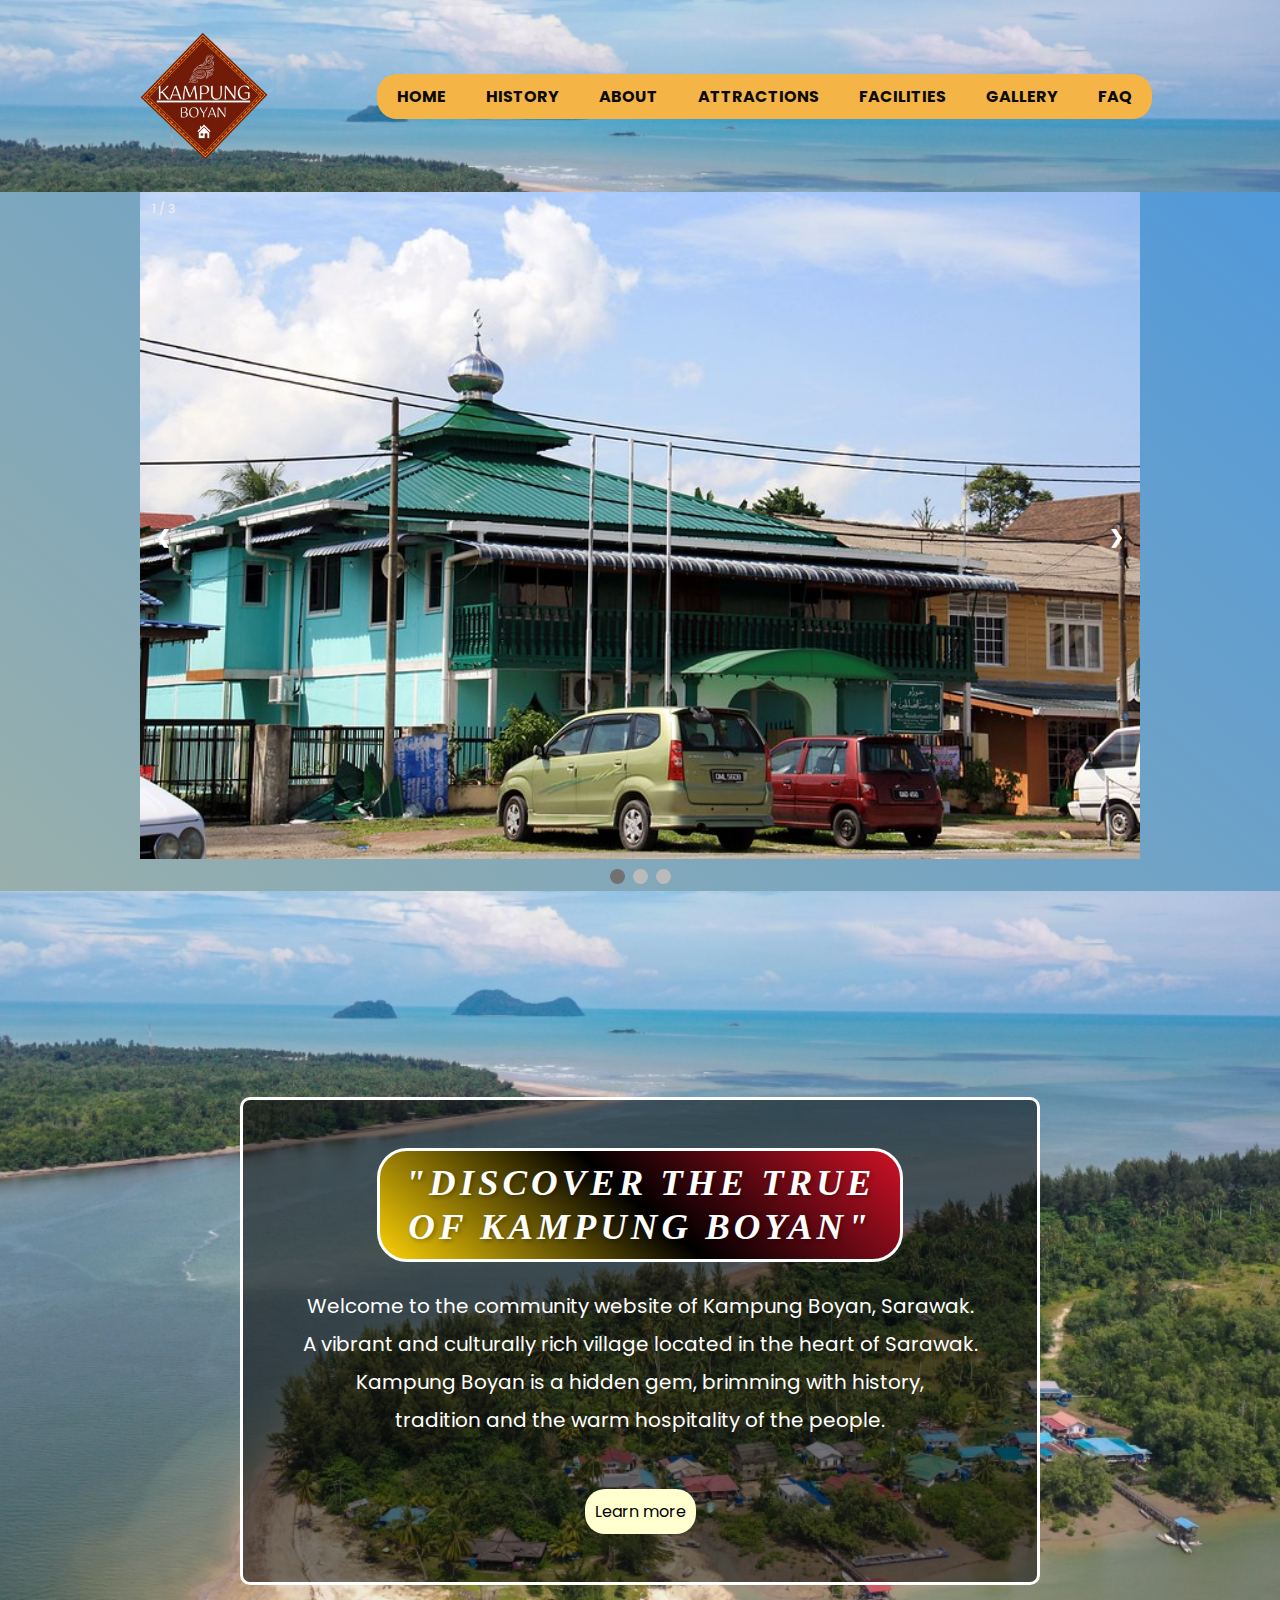
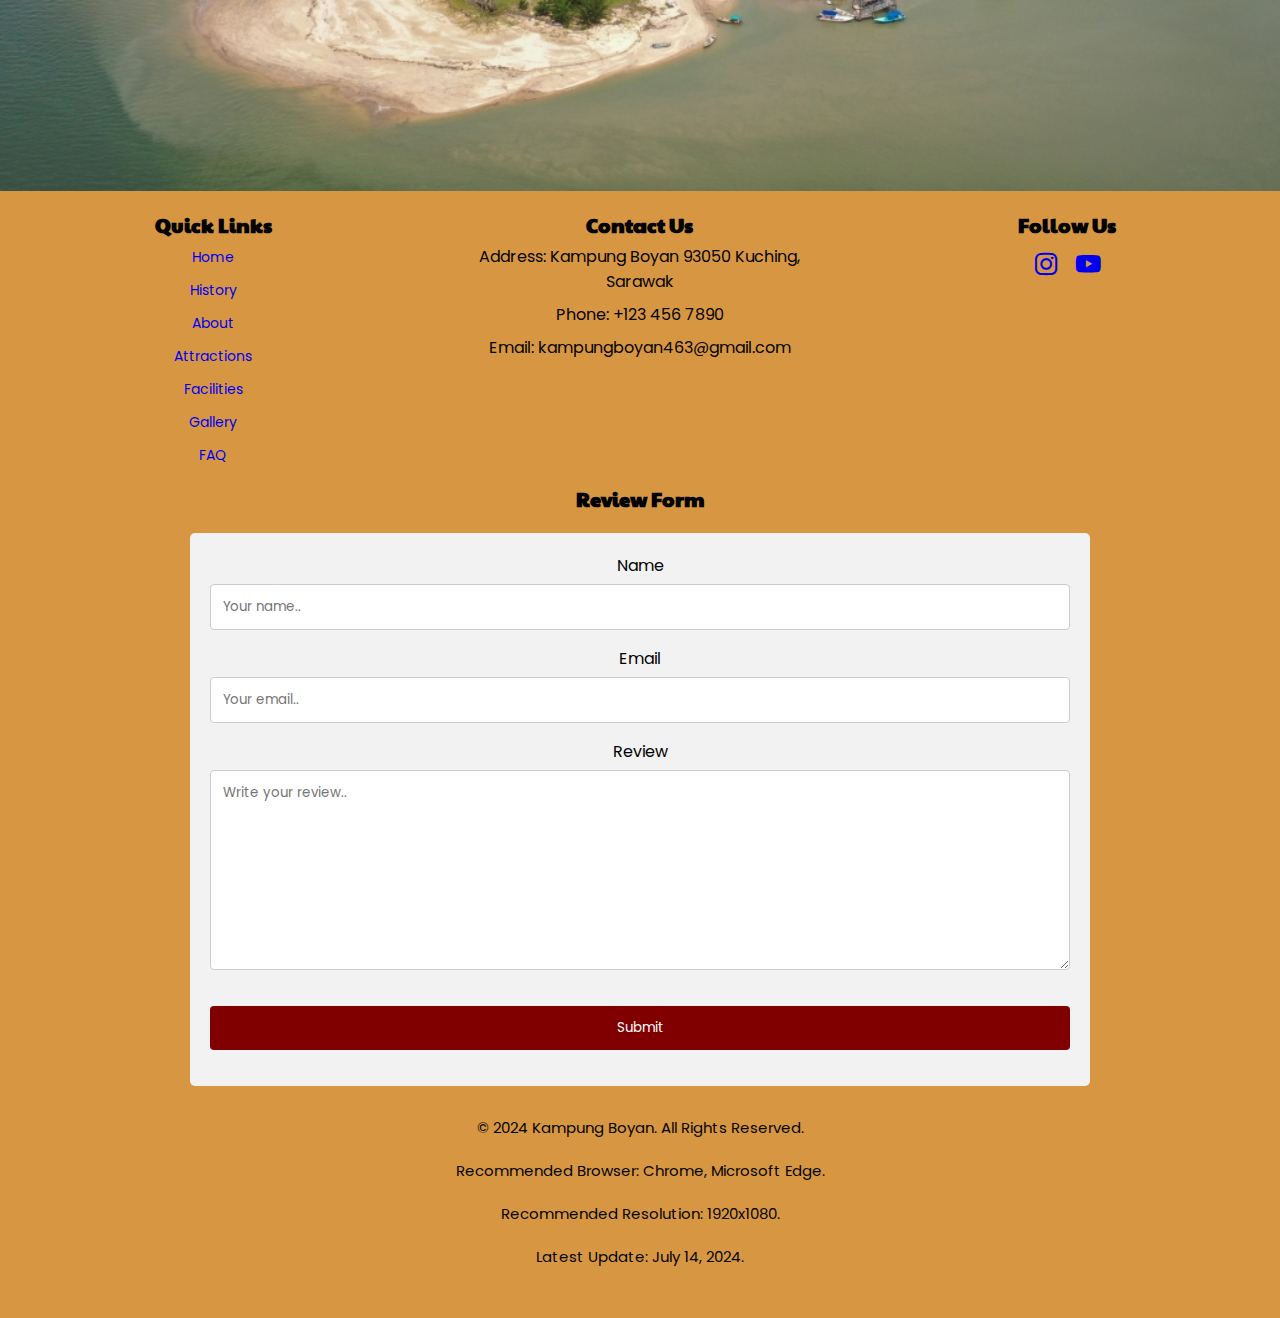
<file: index.html>
<!DOCTYPE html>
<html lang="en">

<head>
    <meta charset="UTF-8">
    <meta name="viewport" content="width=device-width, initial-scale=1.0">
    <title>Kampung Boyan Community</title>    
    <link rel="stylesheet" type="text/css" href="style.css">
    <link rel="stylesheet" href="https://unpkg.com/boxicons@latest/css/boxicons.min.css">
    <link rel="preconnect" href="https://fonts.googleapis.com">
    <link rel="preconnect" href="https://fonts.gstatic.com" crossorigin>
    <link href="https://fonts.googleapis.com/css2?family=Paytone+One&family=Poppins:wght@100;200;300;400;500;600;700;800;900&display=swap" rel="stylesheet">
</head>

<body>
    <!-- Loading Animation -->
    <div class="loader" id="loader">
        <div></div>
        <div></div>
        <div></div>
        <div></div>
        <div></div>
    </div>
    <script>
        window.addEventListener('load', function() {
            document.body.classList.add('loaded');
        });
    </script>

    <!-- Top Button -->
    <button onclick="topFunction()" id="myBtn" title="Go to top"><img src="images/arrow.png" width="30" height="30" alt="Scroll Arrow"></button>
    <script>
        // Get the button:
        let mybutton = document.getElementById("myBtn");

        // When the user scrolls down 20px from the top of the document, show the button
        window.onscroll = function() {scrollFunction()};

        function scrollFunction() {
            if (document.body.scrollTop > 20 || document.documentElement.scrollTop > 20) {
                mybutton.style.display = "block";
            } else {
                mybutton.style.display = "none";
            }
        }

        // When the user clicks on the button, scroll to the top of the document
        function topFunction() {
            document.body.scrollTop = 0; // For Safari
            document.documentElement.scrollTop = 0; // For Chrome, Firefox, IE and Opera
        }
    </script>

    <!-- Header --> 
    <header>
        <a href="webmaster.html" class="logo">
            <img src="images/logo.png" alt="Kampung Boyan Logo">
        </a>
        <div class="bx bx-menu" id="menu-icon"></div>
        <ul class="navbar">
            <li><a href="index.html">HOME</a></li>
            <li><a href="history.html">HISTORY</a></li>
            <li>
                <a href="about.html">ABOUT</a>
                <ul class="submenu">
                    <li><a href="about.html#culture">Culture</a></li>
                    <li><a href="about.html#food">Food</a></li>
                    <li><a href="about.html#attire">Attire</a></li>
                    <li><a href="about.html#races">Races</a></li>
                </ul>
            </li>
            <li>
                <a href="attractions.html">ATTRACTIONS</a>
                <ul class="submenu">
                    <li><a href="attractions.html#historical">Historical Places</a></li>
                    <li><a href="attractions.html#tourism">Tourism Spots</a></li>
                </ul>
            </li>
            <li><a href="facilities.html">FACILITIES</a></li>
            <li><a href="gallery.html">GALLERY</a></li>
            <li><a href="faq.html">FAQ</a></li>
        </ul>
    </header>

    <!-- Slideshow container -->
    <div class="slideshow-container">

        <!-- Full-width images with number and caption text -->
        <div class="mySlides fade">
            <div class="numbertext">1 / 3</div>
            <img src="images/slide1.jpg" style="width:100%" alt="Image Slide 1">
        </div>
    
        <div class="mySlides fade">
            <div class="numbertext">2 / 3</div>
            <img src="images/slide2.jpg" style="width:100%" alt="Image Slide 1">
        </div>
    
        <div class="mySlides fade">
            <div class="numbertext">3 / 3</div>
            <img src="images/slide3.jpg" style="width:100%" alt="Image Slide 1">
        </div>
    
        <!-- Next and previous buttons -->
        <a class="prev" onclick="plusSlides(-1)">&#10094;</a>
        <a class="next" onclick="plusSlides(1)">&#10095;</a>
    </div>

    <!-- The dots/circles -->
    <div style="text-align:center">
        <span class="dot" onclick="currentSlide(1)"></span>
        <span class="dot" onclick="currentSlide(2)"></span>
        <span class="dot" onclick="currentSlide(3)"></span>
    </div>

    <script>
        let slideIndex = 1;
        showSlides(slideIndex);

        // Next/previous controls
        function plusSlides(n) {
            showSlides(slideIndex += n);
        }

        // Thumbnail image controls
        function currentSlide(n) {
            showSlides(slideIndex = n);
        }

        function showSlides(n) {
            let i;
            let slides = document.getElementsByClassName("mySlides");
            let dots = document.getElementsByClassName("dot");
            if (n > slides.length) {slideIndex = 1}
            if (n < 1) {slideIndex = slides.length}
            for (i = 0; i < slides.length; i++) {
                slides[i].style.display = "none";
            }
            for (i = 0; i < dots.length; i++) {
                dots[i].className = dots[i].className.replace(" active", "");
            }
            slides[slideIndex-1].style.display = "block";
            dots[slideIndex-1].className += " active";
        }
    </script>

    <!-- Home Section --> 
    <section class="home" id="home">
        <div class="home-text">
            <h1>"DISCOVER THE TRUE <br>OF KAMPUNG BOYAN"</h1>
            <p>Welcome to the community website of Kampung Boyan, Sarawak.<br> A vibrant and culturally rich village located in the heart
                of Sarawak. Kampung Boyan is a hidden gem, brimming with history,<br> tradition and the warm hospitality of the people.</p>
            <a href="history.html" class="home-btn">Learn more</a>
        </div>
    </section>

    <!-- Footer -->
    <footer>
        <div class="footer-content">
            <div class="footer-links">
                <h2>Quick Links</h2>
                <ul>
                    <li><a href="index.html">Home</a></li>
                    <li><a href="history.html">History</a></li>
                    <li><a href="about.html">About</a></li>
                    <li><a href="attractions.html">Attractions</a></li>
                    <li><a href="facilities.html">Facilities</a></li>
                    <li><a href="gallery.html">Gallery</a></li>
                    <li><a href="faq.html">FAQ</a></li>
                </ul>
            </div>

            <div class="footer-info">
                <h2>Contact Us</h2>
                <p>Address: Kampung Boyan 93050 Kuching, <br>Sarawak   </p>
                <p>Phone: +123 456 7890</p>
                <p>Email: kampungboyan463@gmail.com</p>
            </div>

            <div class="footer-social">
                <h2>Follow Us</h2>
                <div class="social-icons">
                    <a href="https://www.instagram.com/kampungboyan?igsh=aXh3c3pmdzU1aGNw&utm_source=qr"><i class="bx bxl-instagram"></i></a>
                    <a href="https://www.youtube.com/@KampungBoyan-w9q"><i class="bx bxl-youtube"></i></a>
                </div>
            </div>
        </div>

        <div class="footer-review">
            <h2>Review Form</h2>
            <div class="review-container">
                <form action="action_page.php">
                  <div class="form-group">
                    <label for="name">Name</label>
                    <input type="text" id="name" name="name" placeholder="Your name..">
                  </div>
                  
                  <div class="form-group">
                    <label for="email">Email</label>
                    <input type="email" id="email" name="email" placeholder="Your email..">
                  </div>
                  
                  <div class="form-group">
                    <label for="review">Review</label>
                    <textarea id="review" name="review" placeholder="Write your review.." style="height:200px"></textarea>
                  </div>
                  
                  <div class="form-group">
                    <input type="submit" value="Submit">
                  </div>
                </form>
            </div>
        </div>

        <div class="footer-bottom">
            <p>&copy; 2024 Kampung Boyan. All Rights Reserved.</p>
            <p>Recommended Browser: Chrome, Microsoft Edge.</p>
            <p>Recommended Resolution: 1920x1080.</p>
            <p>Latest Update: July 14, 2024.</p>
        </div>
    </footer>
</body>
</html>
</file>
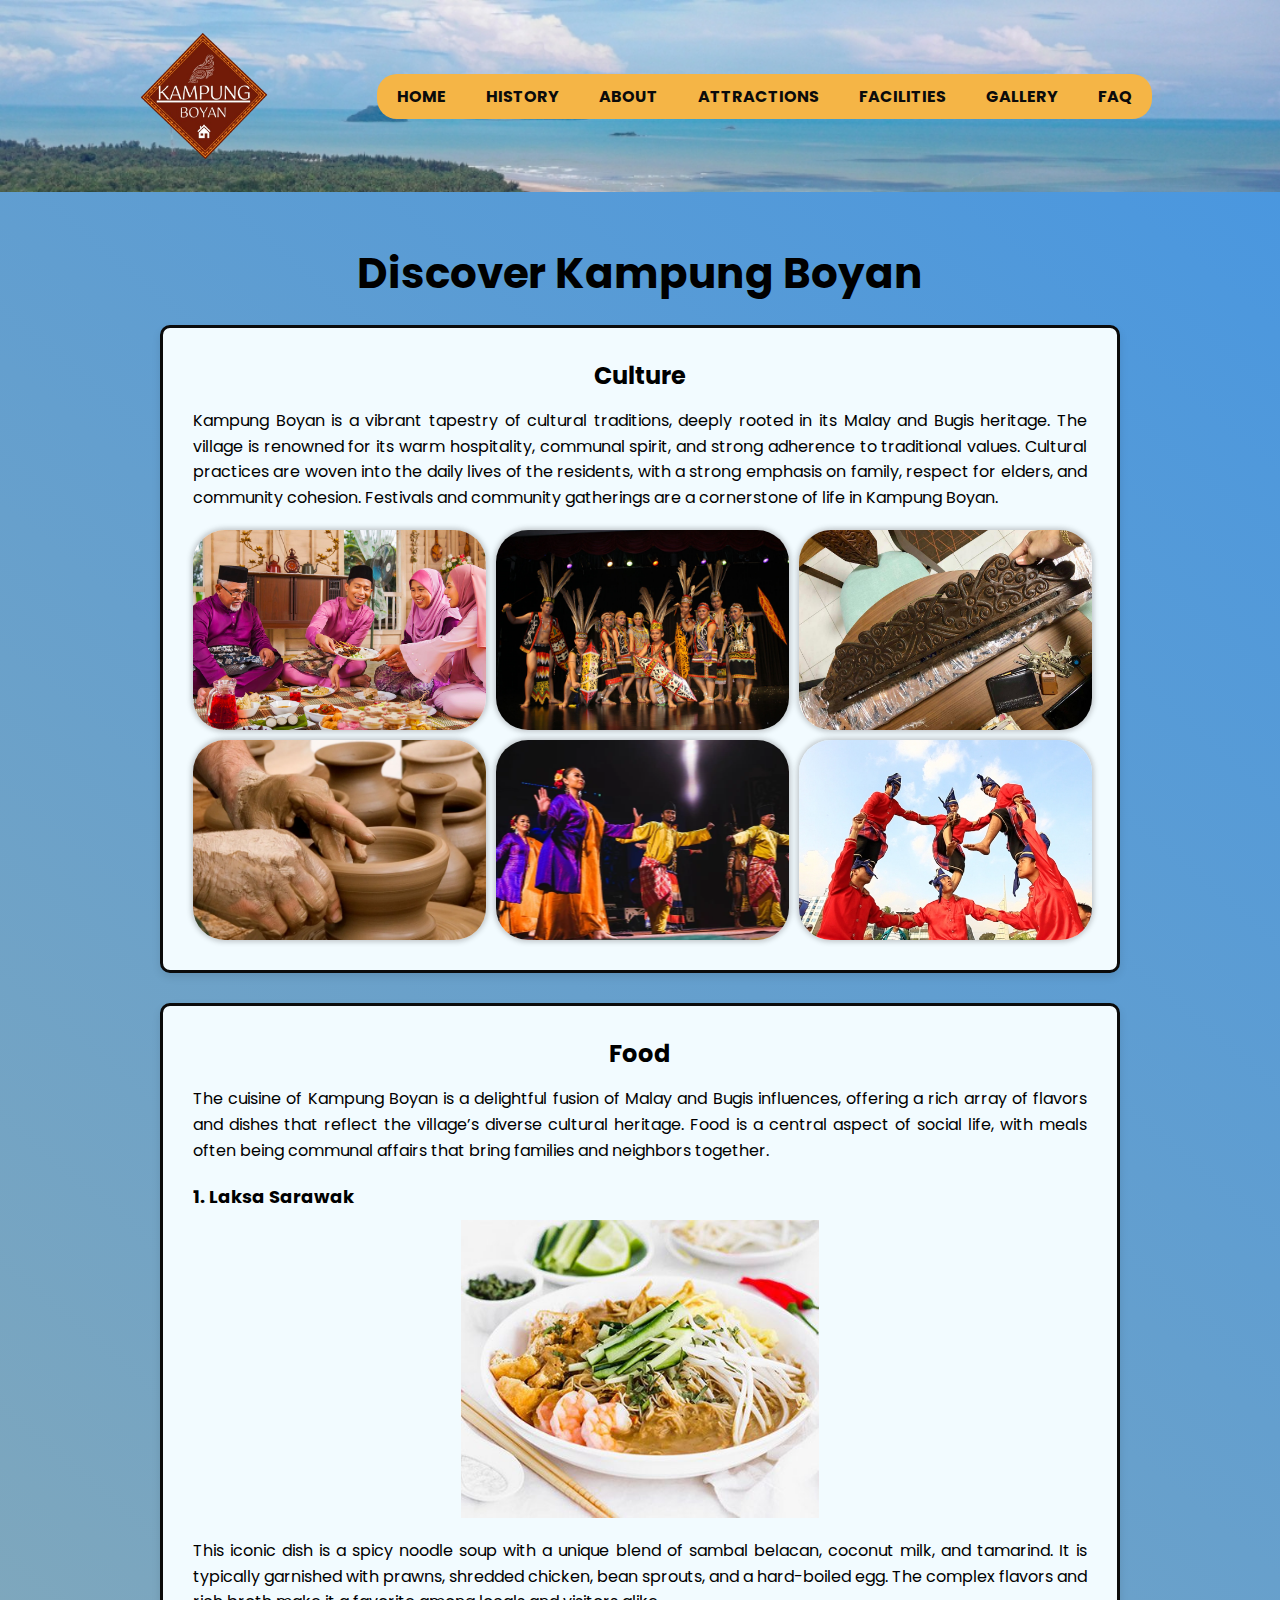
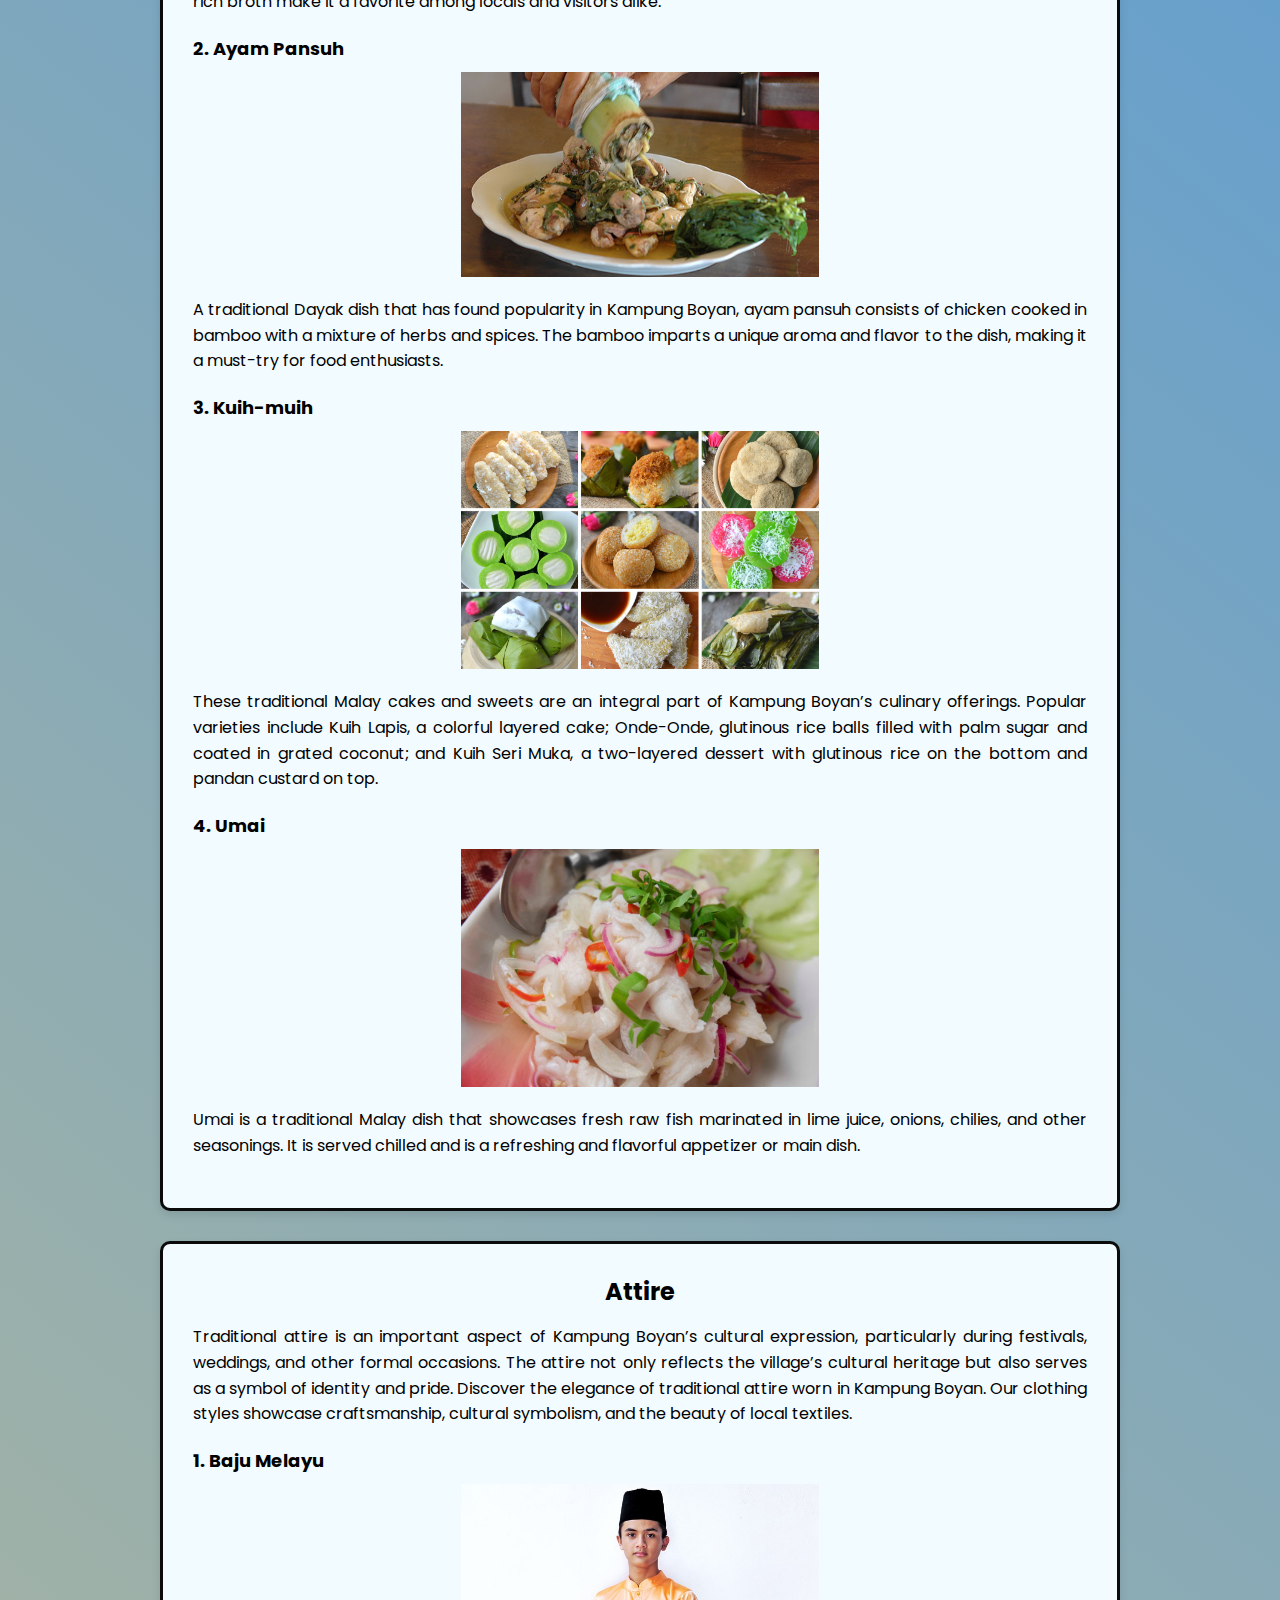
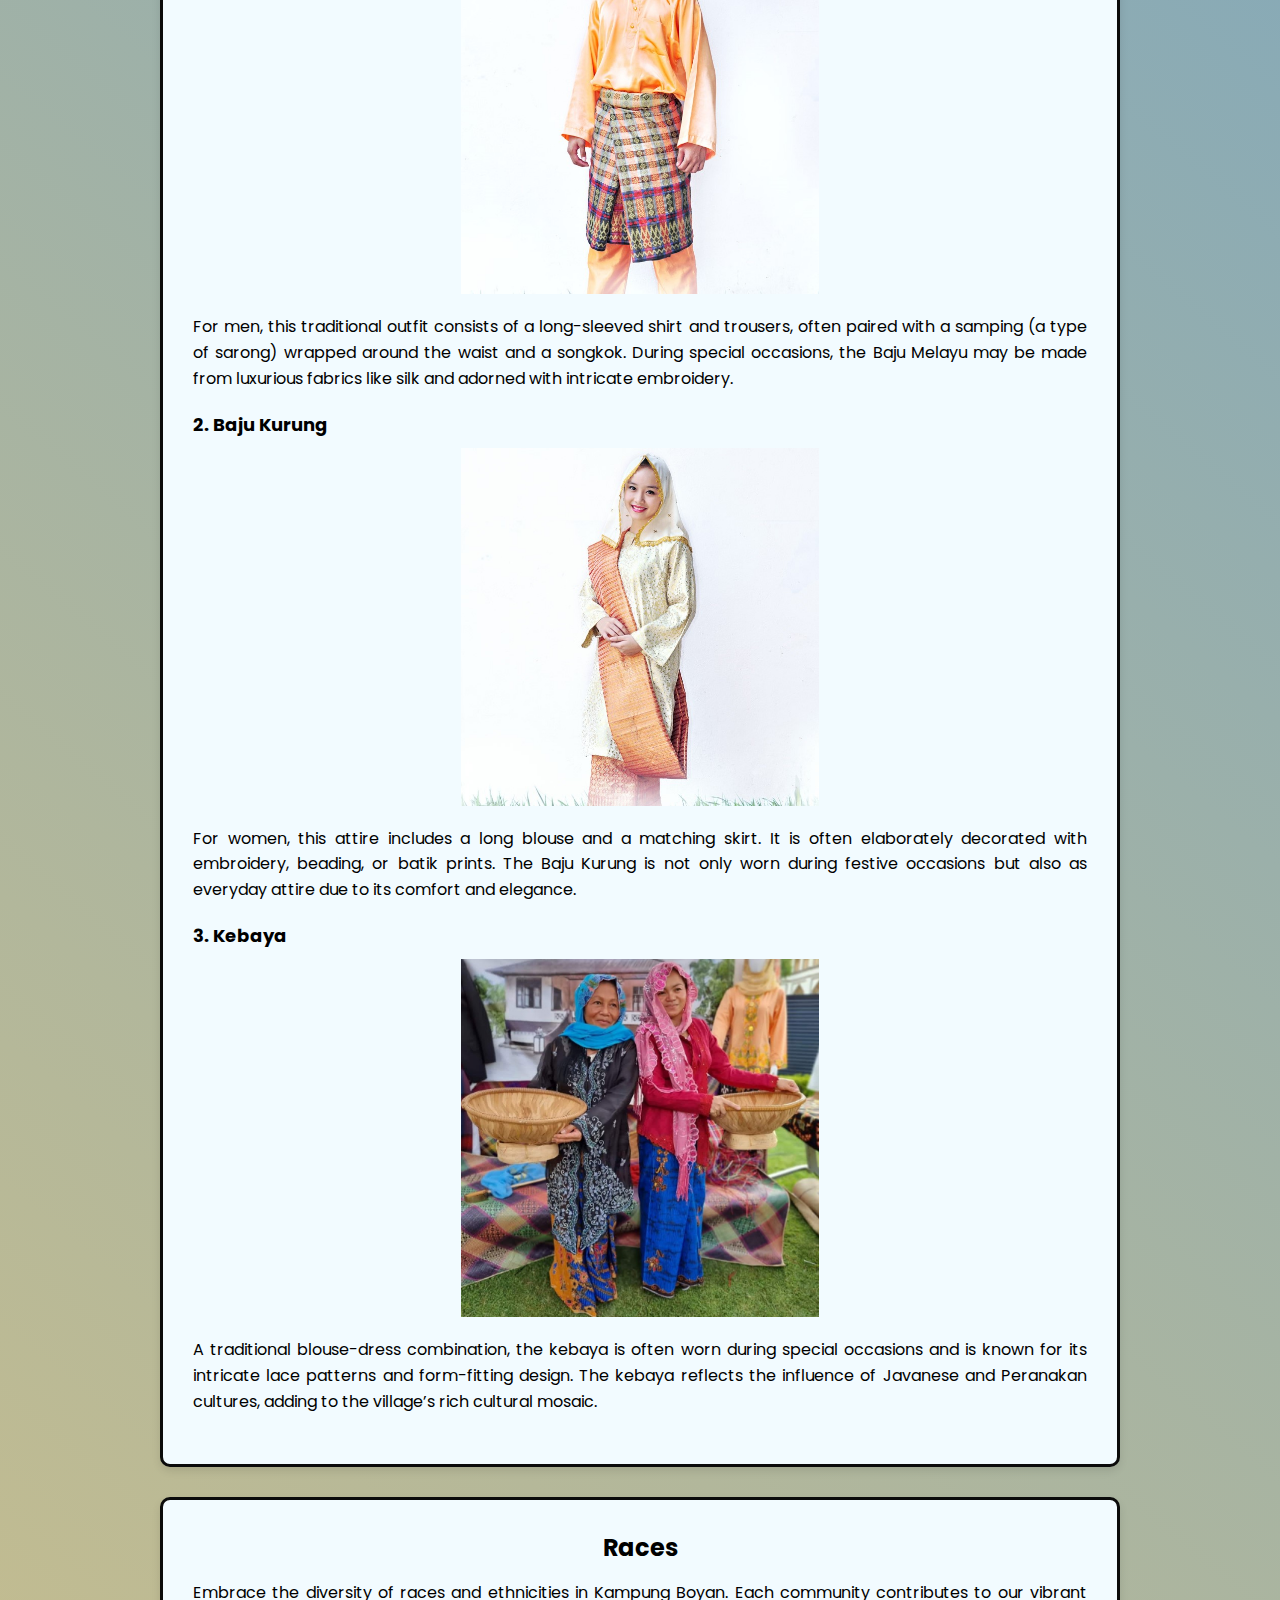
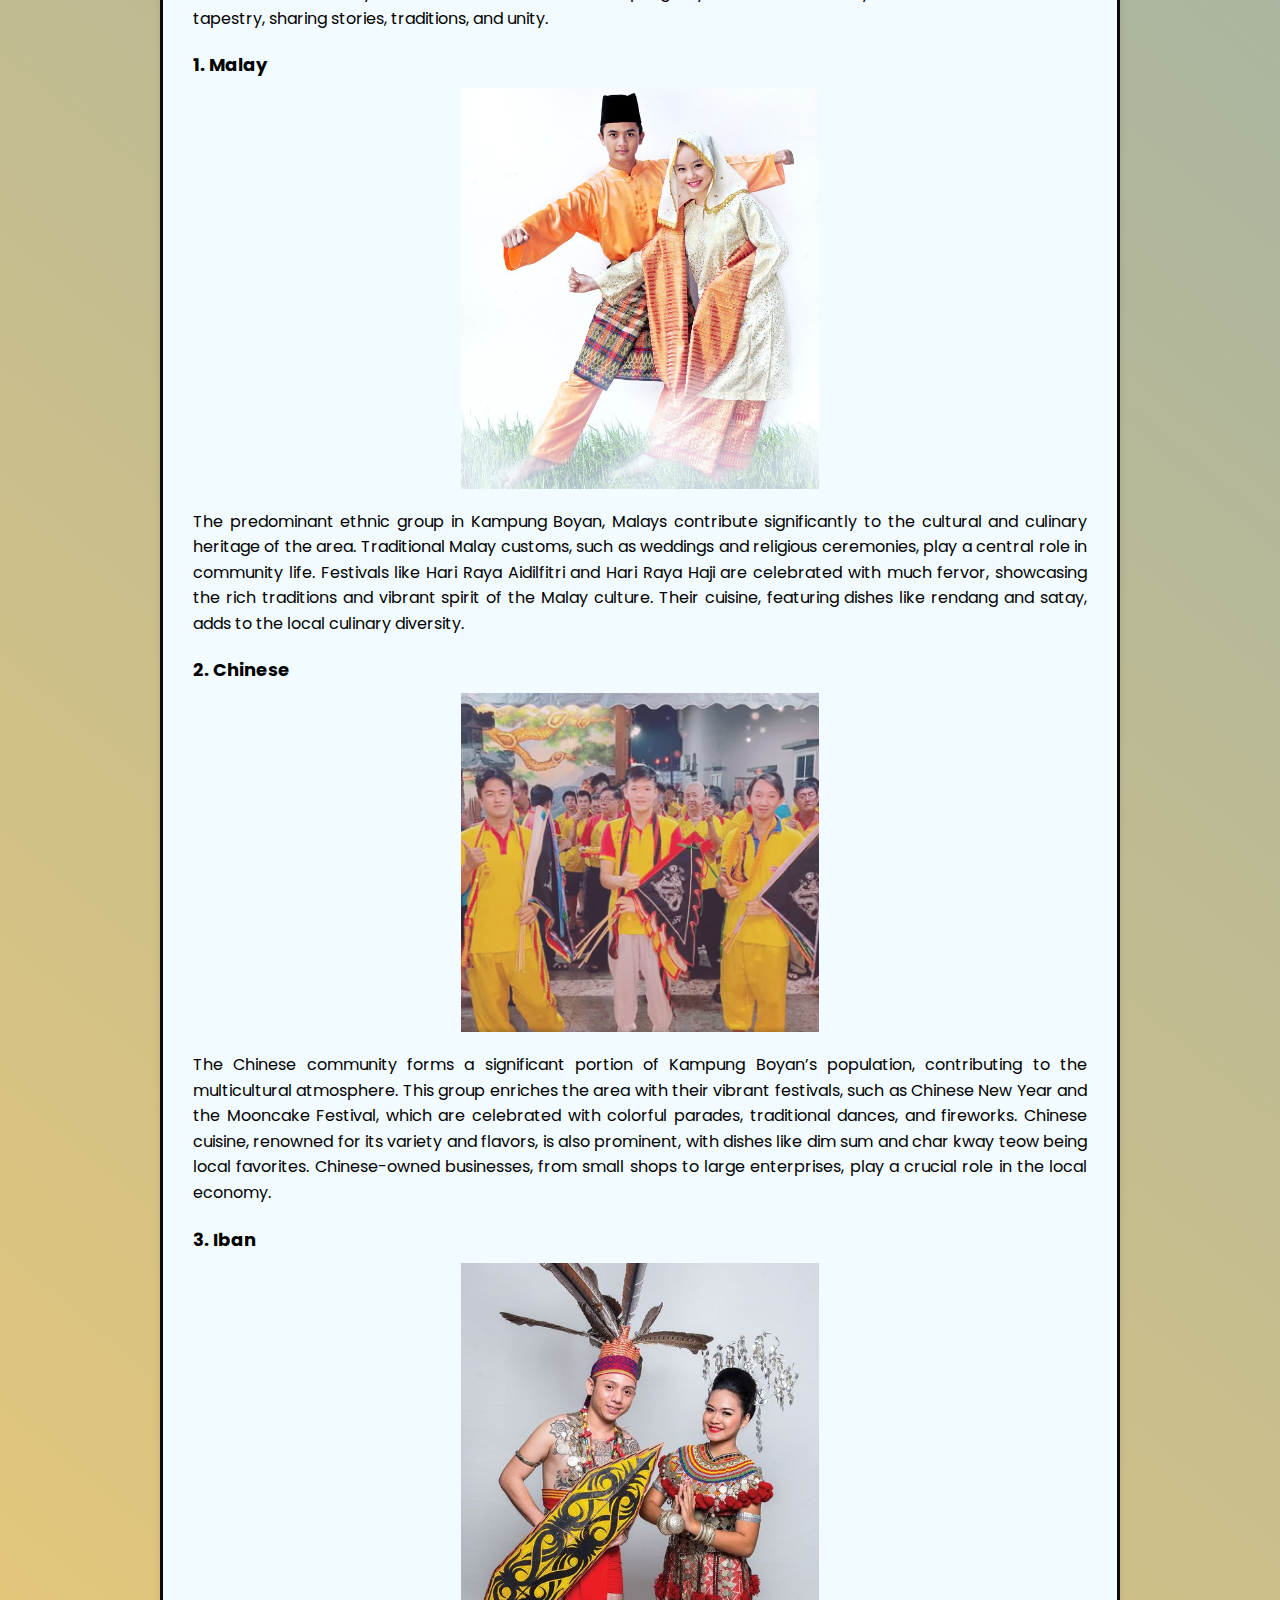
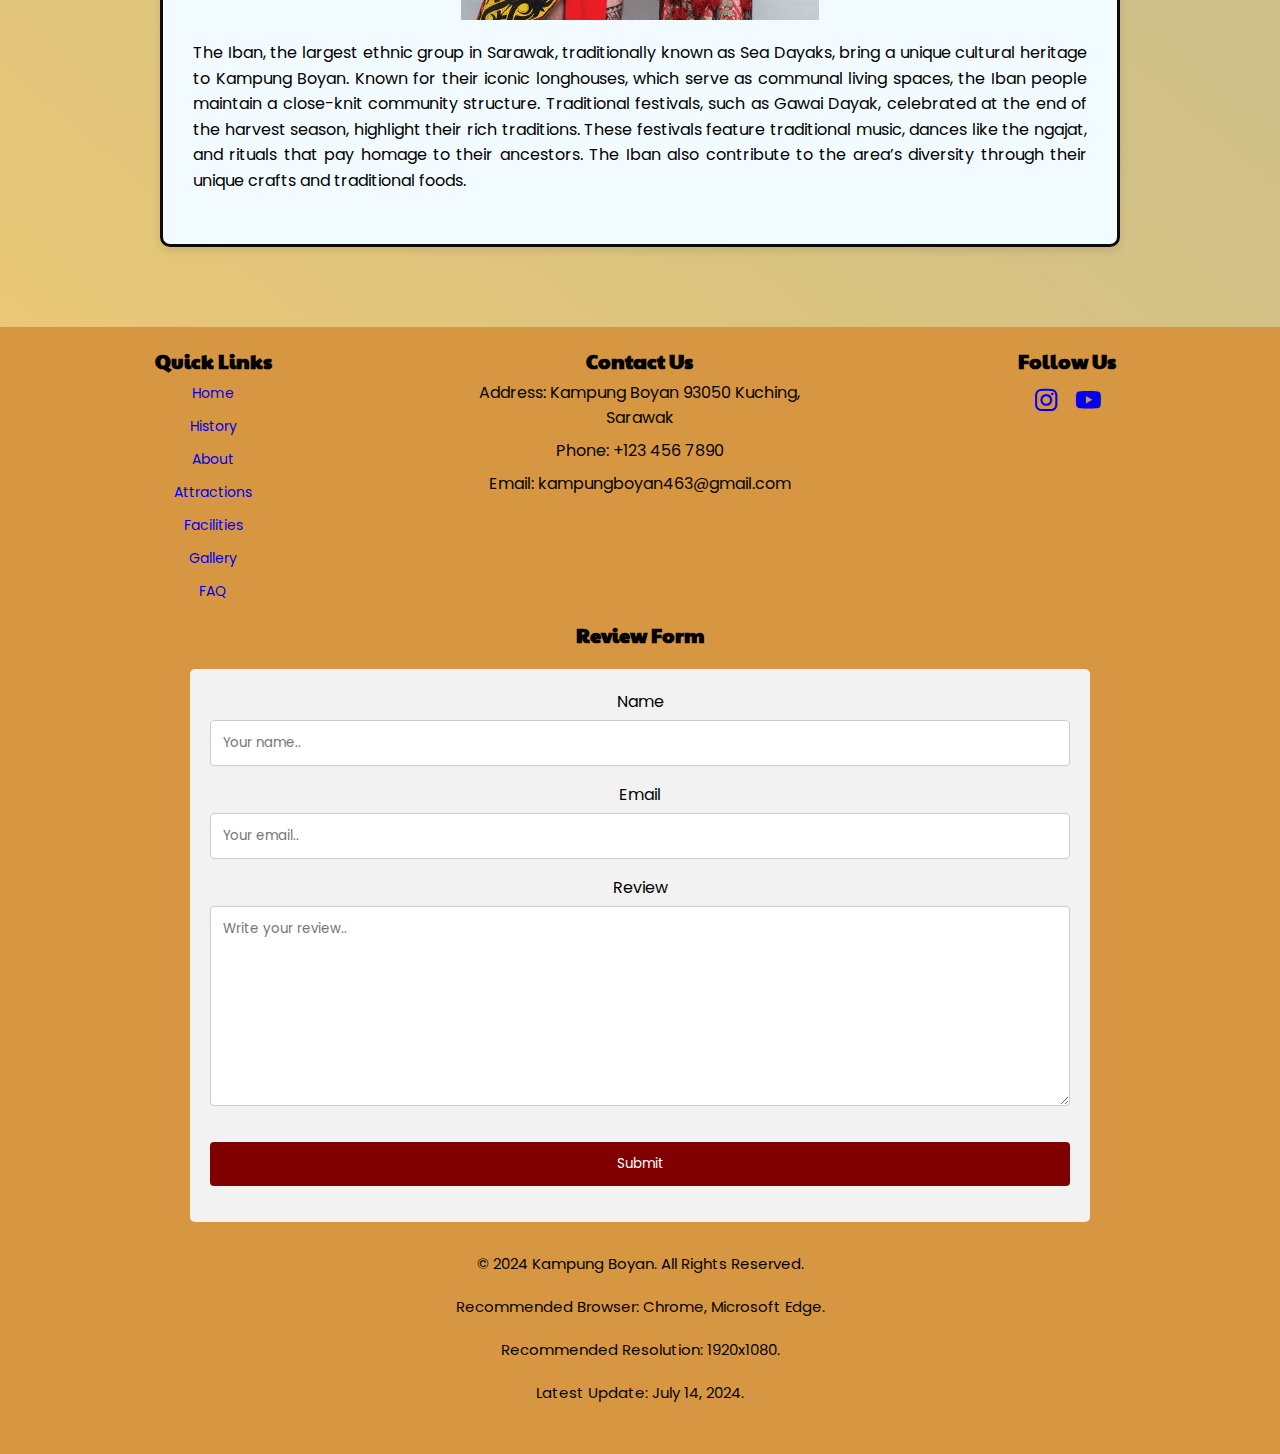
<file: about.html>
<!DOCTYPE html>
<html lang="en">

<head>
    <meta charset="UTF-8">
    <meta name="viewport" content="width=device-width, initial-scale=1.0">
    <title>About - Kampung Boyan Community</title>    
    <link rel="stylesheet" type="text/css" href="style.css">
    <link rel="stylesheet" href="https://unpkg.com/boxicons@latest/css/boxicons.min.css">
    <link rel="preconnect" href="https://fonts.googleapis.com">
    <link rel="preconnect" href="https://fonts.gstatic.com" crossorigin>
    <link href="https://fonts.googleapis.com/css2?family=Paytone+One&family=Poppins:wght@100;200;300;400;500;600;700;800;900&display=swap" rel="stylesheet">
</head>

<body>
    <!-- Loading Animation -->
    <div class="loader" id="loader">
        <div></div>
        <div></div>
        <div></div>
        <div></div>
        <div></div>
    </div>
    <script>
        window.addEventListener('load', function() {
            document.body.classList.add('loaded');
        });
    </script>

    <!-- Top Button -->
    <button onclick="topFunction()" id="myBtn" title="Go to top"><img src="images/arrow.png" width="30" height="30" alt="Scroll Arrow"></button>
    <script>
        // Get the button:
        let mybutton = document.getElementById("myBtn");

        // When the user scrolls down 20px from the top of the document, show the button
        window.onscroll = function() {scrollFunction()};

        function scrollFunction() {
            if (document.body.scrollTop > 20 || document.documentElement.scrollTop > 20) {
                mybutton.style.display = "block";
            } else {
                mybutton.style.display = "none";
            }
        }

        // When the user clicks on the button, scroll to the top of the document
        function topFunction() {
            document.body.scrollTop = 0; // For Safari
            document.documentElement.scrollTop = 0; // For Chrome, Firefox, IE and Opera
        }
    </script>

    <!-- Header --> 
    <header>
        <a href="index.html" class="logo">
            <img src="images/logo.png" alt="Kampung Boyan Logo">
        </a>
        <div class="bx bx-menu" id="menu-icon"></div>
        <ul class="navbar">
            <li><a href="index.html">HOME</a></li>
            <li><a href="history.html">HISTORY</a></li>
            <li>
                <a href="about.html">ABOUT</a>
                <ul class="submenu">
                    <li><a href="about.html#culture">Culture</a></li>
                    <li><a href="about.html#food">Food</a></li>
                    <li><a href="about.html#attire">Attire</a></li>
                    <li><a href="about.html#races">Races</a></li>
                </ul>
            </li>
            <li>
                <a href="attractions.html">ATTRACTIONS</a>
                <ul class="submenu">
                    <li><a href="attractions.html#historical">Historical Places</a></li>
                    <li><a href="attractions.html#tourism">Tourism Spots</a></li>
                </ul>
            </li>
            <li><a href="facilities.html">FACILITIES</a></li>
            <li><a href="gallery.html">GALLERY</a></li>
            <li><a href="faq.html">FAQ</a></li>
        </ul>
    </header>
    
    <!-- About Section -->
    <section class="about" id="about">
        <div class="about-container">
            <h1>Discover Kampung Boyan</h1>
    
            <!-- Culture -->
            <div class="about-item" id="culture">
                <h2>Culture</h2>
                <p>Kampung Boyan is a vibrant tapestry of cultural traditions, deeply rooted in its Malay and Bugis heritage. The village is
                    renowned for its warm hospitality, communal spirit, and strong adherence to traditional values. Cultural practices are
                    woven into the daily lives of the residents, with a strong emphasis on family, respect for elders, and community cohesion.
                    Festivals and community gatherings are a cornerstone of life in Kampung Boyan.</p>

                <div class="about-grid">
                    <!-- Raya -->
                    <div class="container" id="container1">
                        <div class="card">
                            <div class="front"></div>
                            <div class="back">
                                <p>Major celebrations such as Hari Raya Aidilfitri, marking the end of Ramadan, are celebrated with great
                                    enthusiasm. Families prepare lavish feasts, open their homes to guests, and partake in communal prayers.</p>
                            </div>
                        </div>
                    </div>

                    <!-- Gawai -->
                    <div class="container" id="container2">
                        <div class="card">
                            <div class="front"></div>
                            <div class="back">
                                <p>Gawai Dayak, a harvest festival celebrated by the Dayak community, is another significant event, featuring
                                    traditional music, dance, and elaborate rituals to give thanks for a bountiful harvest.</p>
                            </div>
                        </div>
                    </div>

                    <!-- Art & Craft -->
                    <div class="container" id="container3">
                        <div class="card">
                            <div class="front"></div>
                            <div class="back">
                                <p>Traditional arts and crafts are highly valued and actively preserved. Kampung Boyan is known for its
                                    skilled artisans who create wood carvings.</p>
                            </div>
                        </div>
                    </div>

                    <div class="container" id="container4">
                        <div class="card">
                            <div class="front"></div>
                            <div class="back">
                                <p>Traditional arts and crafts are highly valued and actively preserved. Kampung Boyan is known for its
                                    skilled artisans who create pottery.</p>
                            </div>
                        </div>
                    </div>

                    <!-- Zapin -->
                    <div class="container" id="container5">
                        <div class="card">
                            <div class="front"></div>
                            <div class="back">
                                <p>Traditional dance forms, such as the Malay Zapin are performed during festivals and special occasions,
                                    showcasing the village’s rich cultural heritage.</p>
                            </div>
                        </div>
                    </div>

                    <!-- Paraga -->
                    <div class="container" id="container6">
                        <div class="card">
                            <div class="front"></div>
                            <div class="back">
                                <p>Traditional dance forms, such as the Bugis Paraga are performed during festivals and special occasions,
                                    showcasing the village’s rich cultural heritage.</p>
                            </div>
                        </div>
                    </div>
                </div>
            </div>
    
            <!-- Food -->
            <div class="about-item" id="food">
                <h2>Food</h2>
                <p>The cuisine of Kampung Boyan is a delightful fusion of Malay and Bugis influences, offering a rich array of flavors and
                    dishes that reflect the village’s diverse cultural heritage. Food is a central aspect of social life, with meals often
                    being communal affairs that bring families and neighbors together.</p>
                <div>
                    <h3>1. Laksa Sarawak</h3>
                    <img src="images/laksasarawak.jpg" alt="Laksa Sarawak">
                    <p>This iconic dish is a spicy noodle soup with a unique blend of sambal belacan, coconut milk, and tamarind. It is
                        typically garnished with prawns, shredded chicken, bean sprouts, and a hard-boiled egg. The complex flavors and rich
                        broth make it a favorite among locals and visitors alike.</p>
                </div>
                <div>
                    <h3>2. Ayam Pansuh</h3>
                    <img src="images/ayampansuh.jpg" alt="Ayam Pansuh">
                    <p>A traditional Dayak dish that has found popularity in Kampung Boyan, ayam pansuh consists of chicken cooked in bamboo
                        with a mixture of herbs and spices. The bamboo imparts a unique aroma and flavor to the dish, making it a must-try
                        for food enthusiasts.</p>
                </div>
                <div>
                    <h3>3. Kuih-muih</h3>
                    <img src="images/kuih.png" alt="Kuih-muih">
                    <p>These traditional Malay cakes and sweets are an integral part of Kampung Boyan’s culinary offerings. Popular varieties
                        include Kuih Lapis, a colorful layered cake; Onde-Onde, glutinous rice balls filled with palm sugar and coated in
                        grated coconut; and Kuih Seri Muka, a two-layered dessert with glutinous rice on the bottom and pandan custard on top.</p>
                </div>
                <div>
                    <h3>4. Umai</h3>
                    <img src="images/umai.jpg" alt="Umai">
                    <p>Umai is a traditional Malay dish that showcases fresh raw fish marinated in lime juice, onions, chilies, and other
                        seasonings. It is served chilled and is a refreshing and flavorful appetizer or main dish.</p>
                </div>
            </div>
    
            <!-- Attire -->
            <div class="about-item" id="attire">
                <h2>Attire</h2>
                <p>Traditional attire is an important aspect of Kampung Boyan’s cultural expression, particularly during festivals,
                    weddings, and other formal occasions. The attire not only reflects the village’s cultural heritage but also serves as
                    a symbol of identity and pride. Discover the elegance of traditional attire worn in Kampung Boyan. Our clothing styles showcase craftsmanship, cultural
                    symbolism, and the beauty of local textiles.</p>
                <div>
                    <h3>1. Baju Melayu</h3>
                    <img src="images/bajumelayu.jpg" alt="Set of Baju Melayu">
                    <p>For men, this traditional outfit consists of a long-sleeved shirt and trousers, often paired with a samping
                        (a type of sarong) wrapped around the waist and a songkok. During special occasions, the Baju Melayu may be made
                        from luxurious fabrics like silk and adorned with intricate embroidery.</p>
                </div>
                <div>
                    <h3>2. Baju Kurung</h3>
                    <img src="images/bajukurung.jpg" alt="Set of Baju Kurung">
                    <p>For women, this attire includes a long blouse and a matching skirt. It is often elaborately decorated with embroidery,
                        beading, or batik prints. The Baju Kurung is not only worn during festive occasions but also as everyday attire due
                        to its comfort and elegance.</p>
                </div>
                <div>
                    <h3>3. Kebaya</h3>
                    <img src="images/kebaya.jpg" alt="People wearing Kebaya">
                    <p>A traditional blouse-dress combination, the kebaya is often worn during special occasions and is known for its
                        intricate lace patterns and form-fitting design. The kebaya reflects the influence of Javanese and Peranakan cultures,
                        adding to the village’s rich cultural mosaic.</p>
                </div>
            </div>
    
            <!-- Races -->
            <div class="about-item" id="races">
                <h2>Races</h2>
                <p>Embrace the diversity of races and ethnicities in Kampung Boyan. Each community contributes to our vibrant tapestry,
                    sharing stories, traditions, and unity.</p>
                <div>
                    <h3>1. Malay</h3>
                    <img src="images/malay.jpg" alt="Malay People">
                    <p>The predominant ethnic group in Kampung Boyan, Malays contribute significantly to the cultural and culinary heritage
                        of the area. Traditional Malay customs, such as weddings and religious ceremonies, play a central role in community
                        life. Festivals like Hari Raya Aidilfitri and Hari Raya Haji are celebrated with much fervor, showcasing the rich
                        traditions and vibrant spirit of the Malay culture. Their cuisine, featuring dishes like rendang and satay, adds
                        to the local culinary diversity.</p>
                </div>
                <div>
                    <h3>2. Chinese</h3>
                    <img src="images/chinese.png" alt="Chinese People">
                    <p>The Chinese community forms a significant portion of Kampung Boyan’s population, contributing to the multicultural
                        atmosphere. This group enriches the area with their vibrant festivals, such as Chinese New Year and the Mooncake
                        Festival, which are celebrated with colorful parades, traditional dances, and fireworks. Chinese cuisine, renowned
                        for its variety and flavors, is also prominent, with dishes like dim sum and char kway teow being local favorites.
                        Chinese-owned businesses, from small shops to large enterprises, play a crucial role in the local economy.</p>
                </div>
                <div>
                    <h3>3. Iban</h3>
                    <img src="images/iban.jpg" alt="Iban People">
                    <p>The Iban, the largest ethnic group in Sarawak, traditionally known as Sea Dayaks, bring a unique cultural heritage
                        to Kampung Boyan. Known for their iconic longhouses, which serve as communal living spaces, the Iban people maintain
                        a close-knit community structure. Traditional festivals, such as Gawai Dayak, celebrated at the end of the harvest
                        season, highlight their rich traditions. These festivals feature traditional music, dances like the ngajat, and
                        rituals that pay homage to their ancestors. The Iban also contribute to the area’s diversity through their unique
                        crafts and traditional foods.</p>
                </div>
            </div>
        </div>
    </section>
    
    <!-- Footer -->
    <footer>
        <div class="footer-content">
            <div class="footer-links">
                <h2>Quick Links</h2>
                <ul>
                    <li><a href="index.html">Home</a></li>
                    <li><a href="history.html">History</a></li>
                    <li><a href="about.html">About</a></li>
                    <li><a href="attractions.html">Attractions</a></li>
                    <li><a href="facilities.html">Facilities</a></li>
                    <li><a href="gallery.html">Gallery</a></li>
                    <li><a href="faq.html">FAQ</a></li>
                </ul>
            </div>

            <div class="footer-info">
                <h2>Contact Us</h2>
                <p>Address: Kampung Boyan 93050 Kuching, <br>Sarawak   </p>
                <p>Phone: +123 456 7890</p>
                <p>Email: kampungboyan463@gmail.com</p>
            </div>

            <div class="footer-social">
                <h2>Follow Us</h2>
                <div class="social-icons">
                    <a href="https://www.instagram.com/kampungboyan?igsh=aXh3c3pmdzU1aGNw&utm_source=qr"><i class="bx bxl-instagram"></i></a>
                    <a href="https://www.youtube.com/@KampungBoyan-w9q"><i class="bx bxl-youtube"></i></a>
                </div>
            </div>
        </div>

        <div class="footer-review">
            <h2>Review Form</h2>
            <div class="review-container">
                <form action="action_page.php">
                  <div class="form-group">
                    <label for="name">Name</label>
                    <input type="text" id="name" name="name" placeholder="Your name..">
                  </div>
                  
                  <div class="form-group">
                    <label for="email">Email</label>
                    <input type="email" id="email" name="email" placeholder="Your email..">
                  </div>
                  
                  <div class="form-group">
                    <label for="review">Review</label>
                    <textarea id="review" name="review" placeholder="Write your review.." style="height:200px"></textarea>
                  </div>
                  
                  <div class="form-group">
                    <input type="submit" value="Submit">
                  </div>
                </form>
            </div>
        </div>

        <div class="footer-bottom">
            <p>&copy; 2024 Kampung Boyan. All Rights Reserved.</p>
            <p>Recommended Browser: Chrome, Microsoft Edge.</p>
            <p>Recommended Resolution: 1920x1080.</p>
            <p>Latest Update: July 14, 2024.</p>
        </div>
    </footer>
</body>
</html>
</file>
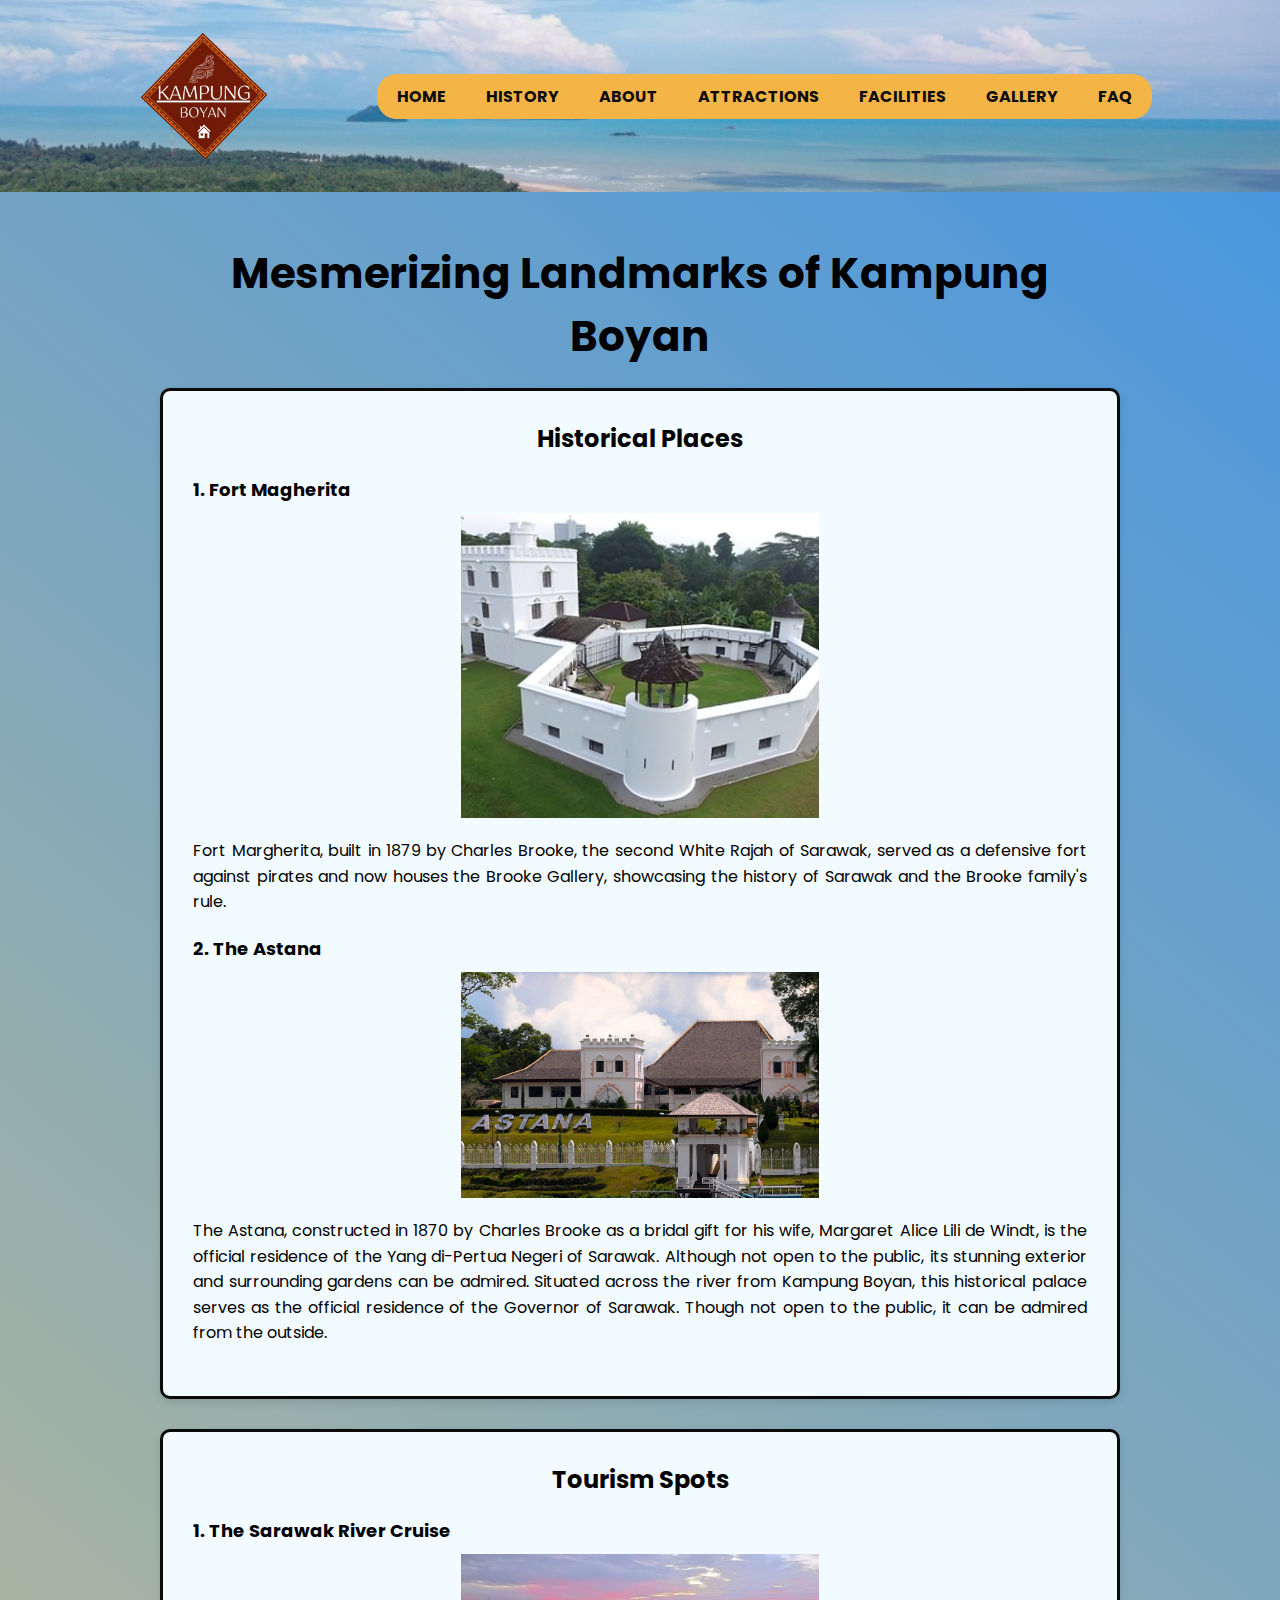
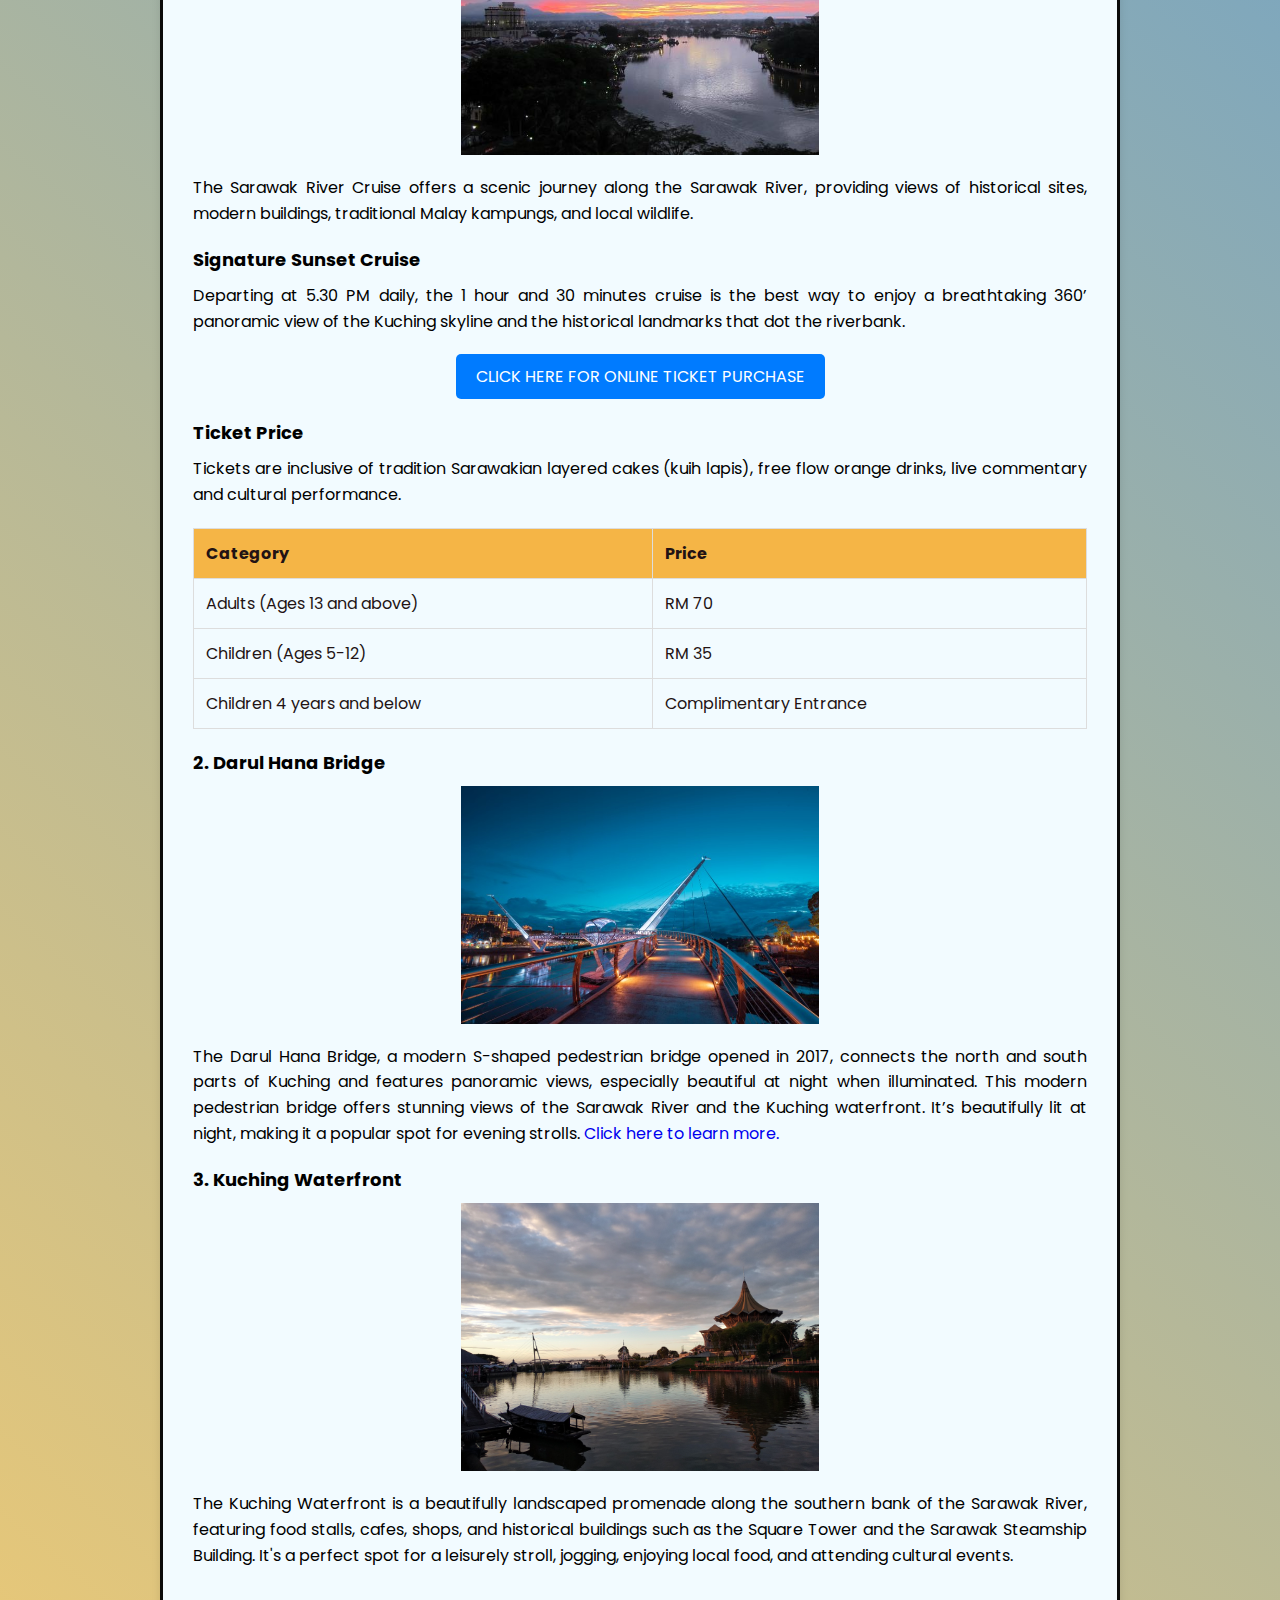
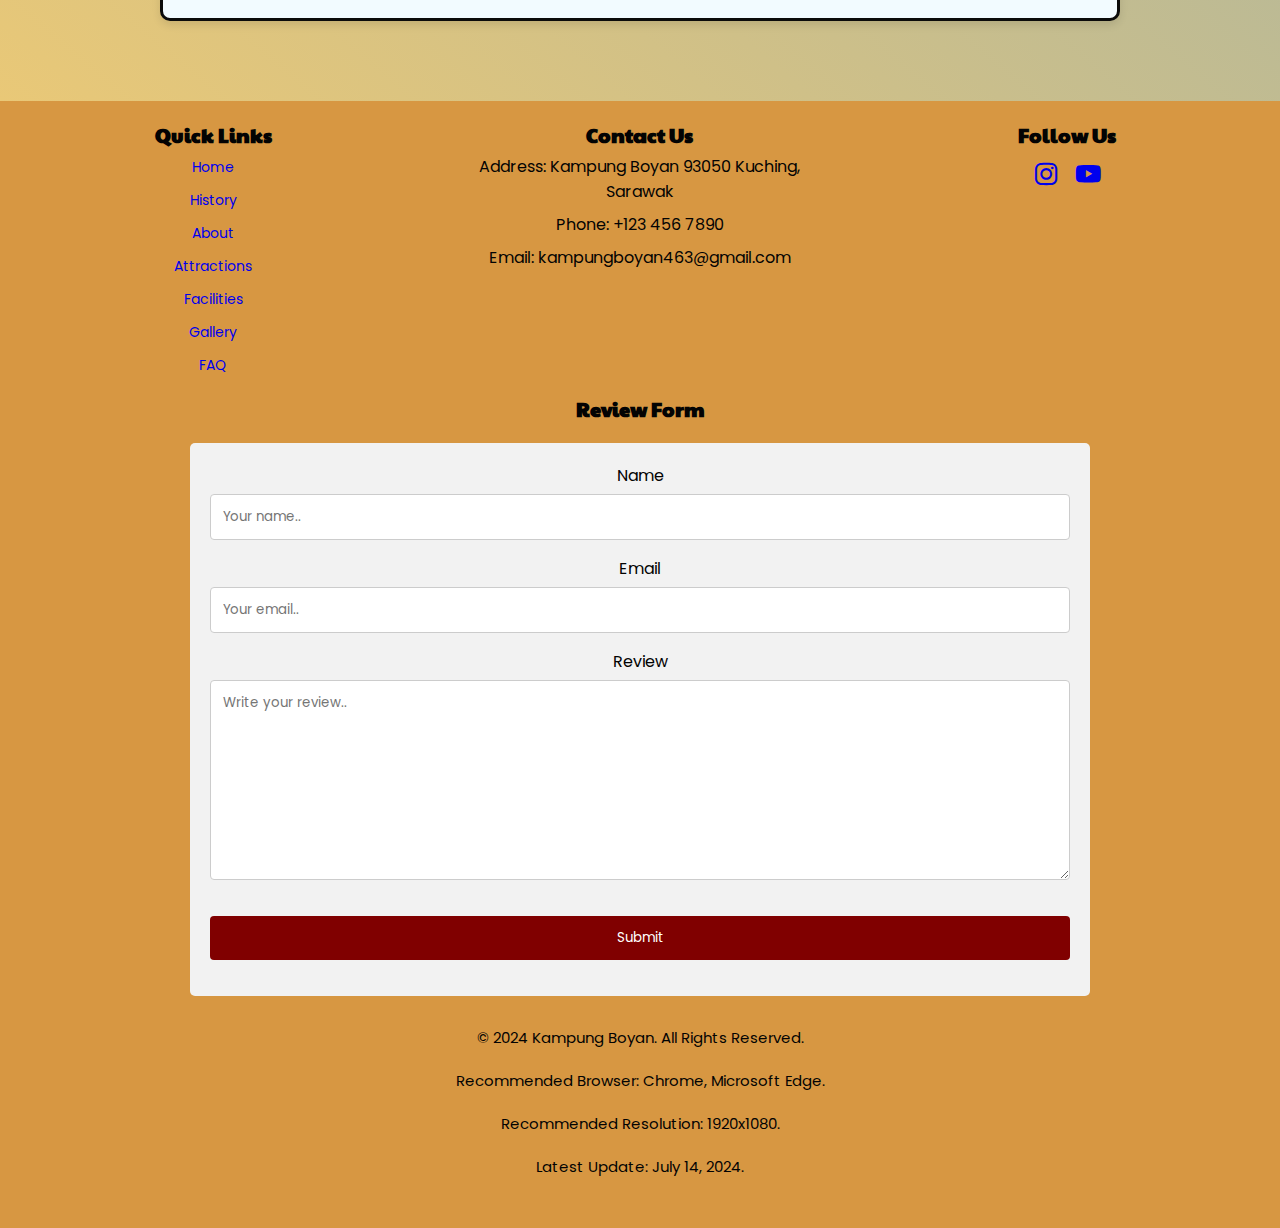
<file: attractions.html>
<!DOCTYPE html>
<html lang="en">

<head>
    <meta charset="UTF-8">
    <meta name="viewport" content="width=device-width, initial-scale=1.0">
    <title>Attractions - Kampung Boyan Community</title>    
    <link rel="stylesheet" type="text/css" href="style.css">
    <link rel="stylesheet" href="https://unpkg.com/boxicons@latest/css/boxicons.min.css">
    <link rel="preconnect" href="https://fonts.googleapis.com">
    <link rel="preconnect" href="https://fonts.gstatic.com" crossorigin>
    <link href="https://fonts.googleapis.com/css2?family=Paytone+One&family=Poppins:wght@100;200;300;400;500;600;700;800;900&display=swap" rel="stylesheet">
</head>

<body>
    <!-- Loading Animation -->
    <div class="loader" id="loader">
        <div></div>
        <div></div>
        <div></div>
        <div></div>
        <div></div>
    </div>
    <script>
        window.addEventListener('load', function() {
            document.body.classList.add('loaded');
        });
    </script>

    <!-- Top Button -->
    <button onclick="topFunction()" id="myBtn" title="Go to top"><img src="images/arrow.png" width="30" height="30" alt="Scroll Arrow"></button>
    <script>
        // Get the button:
        let mybutton = document.getElementById("myBtn");

        // When the user scrolls down 20px from the top of the document, show the button
        window.onscroll = function() {scrollFunction()};

        function scrollFunction() {
            if (document.body.scrollTop > 20 || document.documentElement.scrollTop > 20) {
                mybutton.style.display = "block";
            } else {
                mybutton.style.display = "none";
            }
        }

        // When the user clicks on the button, scroll to the top of the document
        function topFunction() {
            document.body.scrollTop = 0; // For Safari
            document.documentElement.scrollTop = 0; // For Chrome, Firefox, IE and Opera
        }
    </script>

    <!-- Header --> 
    <header>
        <a href="index.html" class="logo">
            <img src="images/logo.png" alt="Kampung Boyan Logo">
        </a>
        <div class="bx bx-menu" id="menu-icon"></div>
        <ul class="navbar">
            <li><a href="index.html">HOME</a></li>
            <li><a href="history.html">HISTORY</a></li>
            <li>
                <a href="about.html">ABOUT</a>
                <ul class="submenu">
                    <li><a href="about.html#culture">Culture</a></li>
                    <li><a href="about.html#food">Food</a></li>
                    <li><a href="about.html#attire">Attire</a></li>
                    <li><a href="about.html#races">Races</a></li>
                </ul>
            </li>
            <li>
                <a href="attractions.html">ATTRACTIONS</a>
                <ul class="submenu">
                    <li><a href="attractions.html#historical">Historical Places</a></li>
                    <li><a href="attractions.html#tourism">Tourism Spots</a></li>
                </ul>
            </li>
            <li><a href="facilities.html">FACILITIES</a></li>
            <li><a href="gallery.html">GALLERY</a></li>
            <li><a href="faq.html">FAQ</a></li>
        </ul>
    </header>

    <!-- Attractions Section -->
    <section class="attractions" id="attractions">
        <div class="attractions-container">
            <h1>Mesmerizing Landmarks of Kampung Boyan</h1>
    
            <!-- Historical Places -->
            <div class="attractions-item" id="historical">
                <h2>Historical Places</h2>
                <div>
                    <h3>1. Fort Magherita</h3>
                    <img src="images/fort.png" alt="View of Fort Magherita">
                    <p>Fort Margherita, built in 1879 by Charles Brooke, the second White Rajah of Sarawak, served as a defensive fort
                        against pirates and now houses the Brooke Gallery, showcasing the history of Sarawak and the Brooke family's rule.</p>
                </div>
                <div>
                    <h3>2. The Astana</h3>
                    <img src="images/astana.jpg" alt="View of The Astana">
                    <p>The Astana, constructed in 1870 by Charles Brooke as a bridal gift for his wife, Margaret Alice Lili de Windt, is
                        the official residence of the Yang di-Pertua Negeri of Sarawak. Although not open to the public, its stunning exterior
                        and surrounding gardens can be admired. Situated across the river from Kampung Boyan, this historical palace serves as the official residence of the Governor
                        of Sarawak. Though not open to the public, it can be admired from the outside.</p>
                </div>
            </div>
    
            <!-- Tourism Spots -->
            <div class="attractions-item" id="tourism">
                <h2>Tourism Spots</h2>
                <div>
                    <h3>1. The Sarawak River Cruise</h3>
                    <img src="images/river.jpg" alt="View of The Sarawak River Cruise">
                    <p>The Sarawak River Cruise offers a scenic journey along the Sarawak River, providing views of historical sites,
                        modern buildings, traditional Malay kampungs, and local wildlife.</p>

                    <h3>Signature Sunset Cruise</h3>
                    <p>Departing at 5.30 PM daily, the 1 hour and 30 minutes cruise is the best way to enjoy a breathtaking 360’ panoramic view of the Kuching skyline and the historical landmarks that dot the riverbank.</p>
                    <div class="button-container">
                         <a href="https://www.sarawakrivercruise.com/signature-sunset-cruise/" class="ticket-button">CLICK HERE FOR ONLINE TICKET PURCHASE</a>
                    </div>
                        
                    <h3>Ticket Price</h3>
                    <p>Tickets are inclusive of tradition Sarawakian layered cakes (kuih lapis), free flow orange drinks, live commentary and cultural performance.</p>
                        
                    <table>
                        <thead>
                            <tr>
                                <th>Category</th>
                                <th>Price</th>
                            </tr>
                        </thead>
                        <tbody>
                            <tr>
                                <td>Adults (Ages 13 and above)</td>
                                <td>RM 70</td>
                            </tr>
                            <tr>
                                <td>Children (Ages 5-12)</td>
                                <td>RM 35</td>
                            </tr>
                            <tr>
                                <td>Children 4 years and below</td>
                                <td>Complimentary Entrance</td>
                            </tr>
                        </tbody>
                    </table>
                </div>
                <div>
                    <h3>2. Darul Hana Bridge</h3>
                    <img src="images/bridge.jpg" alt="View of Darul Hana Bridge">
                    <p>The Darul Hana Bridge, a modern S-shaped pedestrian bridge opened in 2017, connects the north and south parts of
                        Kuching and features panoramic views, especially beautiful at night when illuminated. This modern pedestrian
                        bridge offers stunning views of the Sarawak River and the Kuching waterfront. It’s beautifully lit at night,
                        making it a popular spot for evening strolls. <a href="https://www.constructionplusasia.com/my/darul-hana-bridge/">Click here to learn more.</a></p>
                </div>
                <div>
                    <h3>3. Kuching Waterfront</h3>
                    <img src="images/kuchingwaterfront.jpg" alt="View of Kuching Waterfront">
                    <p>The Kuching Waterfront is a beautifully landscaped promenade along the southern bank of the Sarawak River,
                        featuring food stalls, cafes, shops, and historical buildings such as the Square Tower and the Sarawak
                        Steamship Building. It's a perfect spot for a leisurely stroll, jogging, enjoying local food, and attending
                        cultural events.</p>
                </div>
            </div>
        </div>
    </section>

    <!-- Footer -->
    <footer>
        <div class="footer-content">
            <div class="footer-links">
                <h2>Quick Links</h2>
                <ul>
                    <li><a href="index.html">Home</a></li>
                    <li><a href="history.html">History</a></li>
                    <li><a href="about.html">About</a></li>
                    <li><a href="attractions.html">Attractions</a></li>
                    <li><a href="facilities.html">Facilities</a></li>
                    <li><a href="gallery.html">Gallery</a></li>
                    <li><a href="faq.html">FAQ</a></li>
                </ul>
            </div>

            <div class="footer-info">
                <h2>Contact Us</h2>
                <p>Address: Kampung Boyan 93050 Kuching, <br>Sarawak   </p>
                <p>Phone: +123 456 7890</p>
                <p>Email: kampungboyan463@gmail.com</p>
            </div>

            <div class="footer-social">
                <h2>Follow Us</h2>
                <div class="social-icons">
                    <a href="https://www.instagram.com/kampungboyan?igsh=aXh3c3pmdzU1aGNw&utm_source=qr"><i class="bx bxl-instagram"></i></a>
                    <a href="https://www.youtube.com/@KampungBoyan-w9q"><i class="bx bxl-youtube"></i></a>
                </div>
            </div>
        </div>

        <div class="footer-review">
            <h2>Review Form</h2>
            <div class="review-container">
                <form action="action_page.php">
                  <div class="form-group">
                    <label for="name">Name</label>
                    <input type="text" id="name" name="name" placeholder="Your name..">
                  </div>
                  
                  <div class="form-group">
                    <label for="email">Email</label>
                    <input type="email" id="email" name="email" placeholder="Your email..">
                  </div>
                  
                  <div class="form-group">
                    <label for="review">Review</label>
                    <textarea id="review" name="review" placeholder="Write your review.." style="height:200px"></textarea>
                  </div>
                  
                  <div class="form-group">
                    <input type="submit" value="Submit">
                  </div>
                </form>
            </div>
        </div>

        <div class="footer-bottom">
            <p>&copy; 2024 Kampung Boyan. All Rights Reserved.</p>
            <p>Recommended Browser: Chrome, Microsoft Edge.</p>
            <p>Recommended Resolution: 1920x1080.</p>
            <p>Latest Update: July 14, 2024.</p>
        </div>
    </footer>
</body>
</html>
</file>
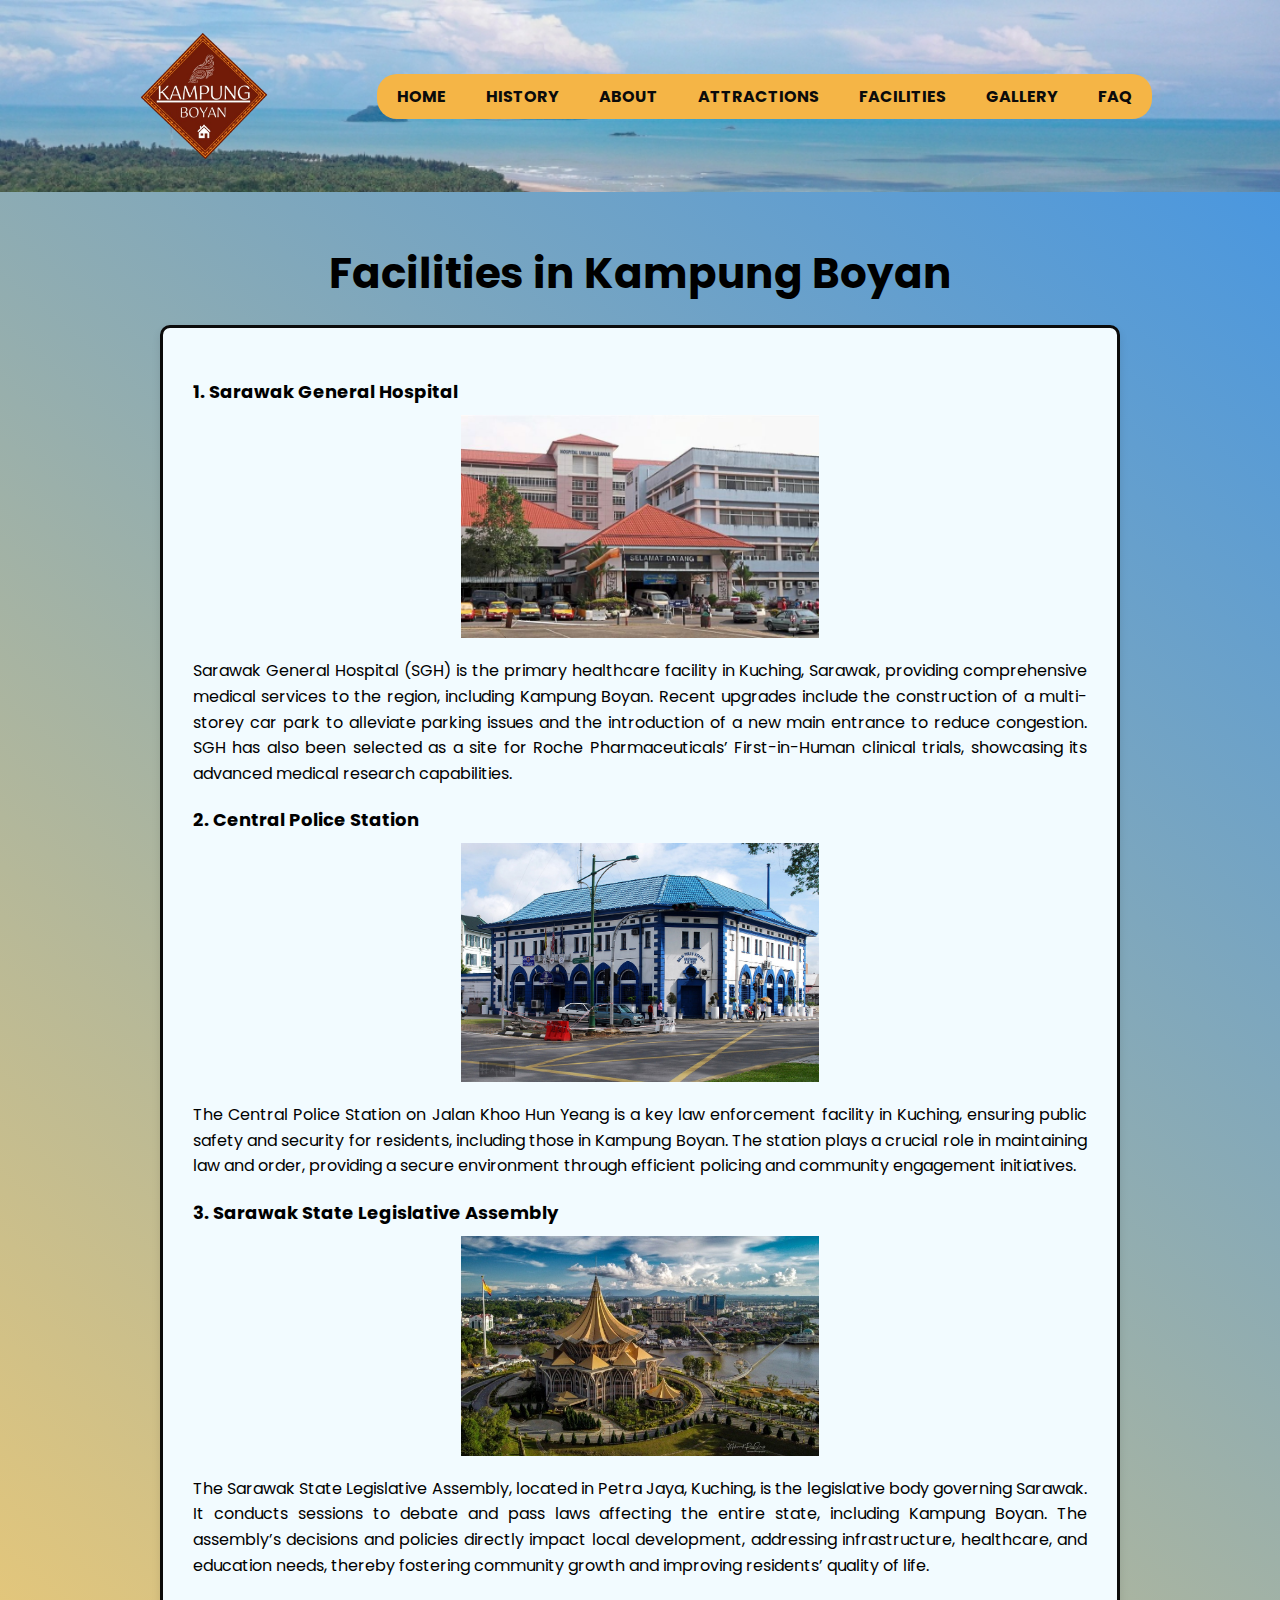
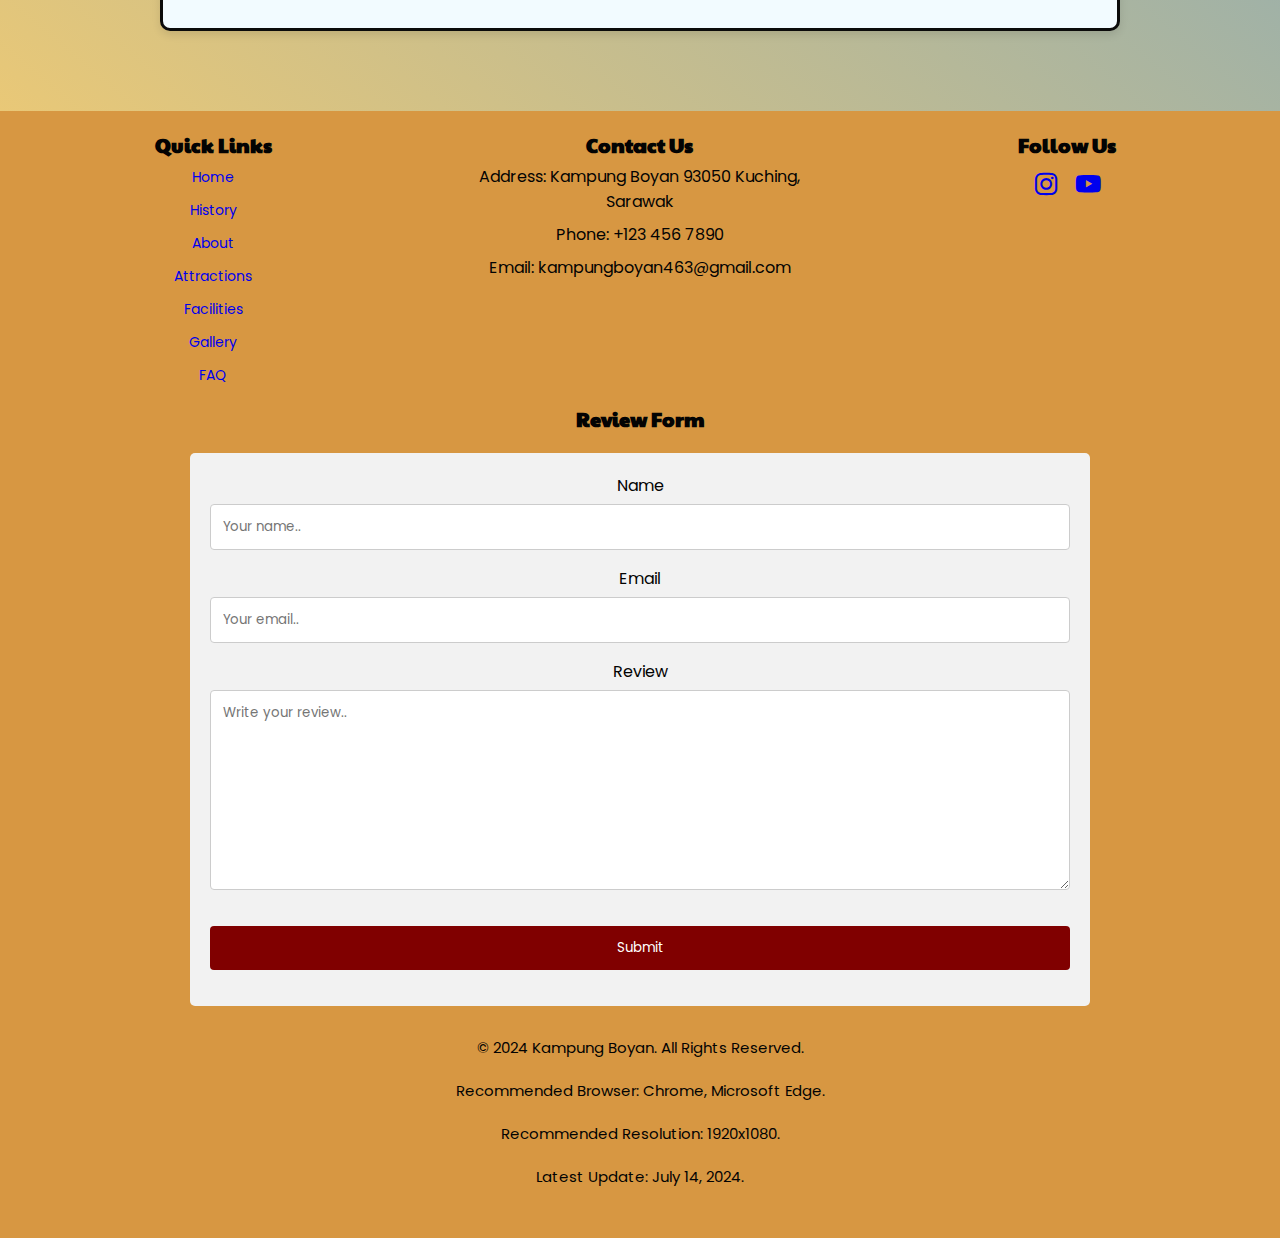
<file: facilities.html>
<!DOCTYPE html>
<html lang="en">

<head>
    <meta charset="UTF-8">
    <meta name="viewport" content="width=device-width, initial-scale=1.0">
    <title>Facilities - Kampung Boyan Community</title>    
    <link rel="stylesheet" type="text/css" href="style.css">
    <link rel="stylesheet" href="https://unpkg.com/boxicons@latest/css/boxicons.min.css">
    <link rel="preconnect" href="https://fonts.googleapis.com">
    <link rel="preconnect" href="https://fonts.gstatic.com" crossorigin>
    <link href="https://fonts.googleapis.com/css2?family=Paytone+One&family=Poppins:wght@100;200;300;400;500;600;700;800;900&display=swap" rel="stylesheet">
</head>

<body>
    <!-- Loading Animation -->
    <div class="loader" id="loader">
        <div></div>
        <div></div>
        <div></div>
        <div></div>
        <div></div>
    </div>
    <script>
        window.addEventListener('load', function() {
            document.body.classList.add('loaded');
        });
    </script>

    <!-- Top Button -->
    <button onclick="topFunction()" id="myBtn" title="Go to top"><img src="images/arrow.png" width="30" height="30" alt="Scroll Arrow"></button>
    <script>
        // Get the button:
        let mybutton = document.getElementById("myBtn");

        // When the user scrolls down 20px from the top of the document, show the button
        window.onscroll = function() {scrollFunction()};

        function scrollFunction() {
            if (document.body.scrollTop > 20 || document.documentElement.scrollTop > 20) {
                mybutton.style.display = "block";
            } else {
                mybutton.style.display = "none";
            }
        }

        // When the user clicks on the button, scroll to the top of the document
        function topFunction() {
            document.body.scrollTop = 0; // For Safari
            document.documentElement.scrollTop = 0; // For Chrome, Firefox, IE and Opera
        }
    </script>

    <!-- Header --> 
    <header>
        <a href="index.html" class="logo">
            <img src="images/logo.png" alt="Kampung Boyan Logo">
        </a>
        <div class="bx bx-menu" id="menu-icon"></div>
        <ul class="navbar">
            <li><a href="index.html">HOME</a></li>
            <li><a href="history.html">HISTORY</a></li>
            <li>
                <a href="about.html">ABOUT</a>
                <ul class="submenu">
                    <li><a href="about.html#culture">Culture</a></li>
                    <li><a href="about.html#food">Food</a></li>
                    <li><a href="about.html#attire">Attire</a></li>
                    <li><a href="about.html#races">Races</a></li>
                </ul>
            </li>
            <li>
                <a href="attractions.html">ATTRACTIONS</a>
                <ul class="submenu">
                    <li><a href="attractions.html#historical">Historical Places</a></li>
                    <li><a href="attractions.html#tourism">Tourism Spots</a></li>
                </ul>
            </li>
            <li><a href="facilities.html">FACILITIES</a></li>
            <li><a href="gallery.html">GALLERY</a></li>
            <li><a href="faq.html">FAQ</a></li>
        </ul>
    </header>

    <!-- Facilities Section -->
    <section class="facilities" id="facilities">
        <div class="facilities-container">
            <h1>Facilities in Kampung Boyan</h1>
    
            <div class="facilities-item">
                <div>
                    <h3>1. Sarawak General Hospital</h3>
                    <img src="images/hospital.jpeg" alt="View of Fort Magherita">
                    <p>Sarawak General Hospital (SGH) is the primary healthcare facility in Kuching, Sarawak, providing comprehensive
                        medical services to the region, including Kampung Boyan. Recent upgrades include the construction of a multi-storey
                        car park to alleviate parking issues and the introduction of a new main entrance to reduce congestion. SGH has
                        also been selected as a site for Roche Pharmaceuticals’ First-in-Human clinical trials, showcasing its advanced
                        medical research capabilities.</p>
                </div>
                <div>
                    <h3>2. Central Police Station</h3>
                    <img src="images/police.jpg" alt="View of The Astana">
                    <p>The Central Police Station on Jalan Khoo Hun Yeang is a key law enforcement facility in Kuching, ensuring public
                        safety and security for residents, including those in Kampung Boyan. The station plays a crucial role in maintaining
                        law and order, providing a secure environment through efficient policing and community engagement initiatives.</p>
                </div>
                <div>
                    <h3>3. Sarawak State Legislative Assembly</h3>
                    <img src="images/assembly.jpg" alt="View of The Astana">
                    <p>The Sarawak State Legislative Assembly, located in Petra Jaya, Kuching, is the legislative body governing Sarawak.
                        It conducts sessions to debate and pass laws affecting the entire state, including Kampung Boyan. The assembly’s
                        decisions and policies directly impact local development, addressing infrastructure, healthcare, and education needs,
                        thereby fostering community growth and improving residents’ quality of life.</p>
                </div>
            </div>
        </div>
    </section>   

    <!-- Footer -->
    <footer>
        <div class="footer-content">
            <div class="footer-links">
                <h2>Quick Links</h2>
                <ul>
                    <li><a href="index.html">Home</a></li>
                    <li><a href="history.html">History</a></li>
                    <li><a href="about.html">About</a></li>
                    <li><a href="attractions.html">Attractions</a></li>
                    <li><a href="facilities.html">Facilities</a></li>
                    <li><a href="gallery.html">Gallery</a></li>
                    <li><a href="faq.html">FAQ</a></li>
                </ul>
            </div>

            <div class="footer-info">
                <h2>Contact Us</h2>
                <p>Address: Kampung Boyan 93050 Kuching, <br>Sarawak   </p>
                <p>Phone: +123 456 7890</p>
                <p>Email: kampungboyan463@gmail.com</p>
            </div>

            <div class="footer-social">
                <h2>Follow Us</h2>
                <div class="social-icons">
                    <a href="https://www.instagram.com/kampungboyan?igsh=aXh3c3pmdzU1aGNw&utm_source=qr"><i class="bx bxl-instagram"></i></a>
                    <a href="https://www.youtube.com/@KampungBoyan-w9q"><i class="bx bxl-youtube"></i></a>
                </div>
            </div>
        </div>

        <div class="footer-review">
            <h2>Review Form</h2>
            <div class="review-container">
                <form action="action_page.php">
                  <div class="form-group">
                    <label for="name">Name</label>
                    <input type="text" id="name" name="name" placeholder="Your name..">
                  </div>
                  
                  <div class="form-group">
                    <label for="email">Email</label>
                    <input type="email" id="email" name="email" placeholder="Your email..">
                  </div>
                  
                  <div class="form-group">
                    <label for="review">Review</label>
                    <textarea id="review" name="review" placeholder="Write your review.." style="height:200px"></textarea>
                  </div>
                  
                  <div class="form-group">
                    <input type="submit" value="Submit">
                  </div>
                </form>
            </div>
        </div>

        <div class="footer-bottom">
            <p>&copy; 2024 Kampung Boyan. All Rights Reserved.</p>
            <p>Recommended Browser: Chrome, Microsoft Edge.</p>
            <p>Recommended Resolution: 1920x1080.</p>
            <p>Latest Update: July 14, 2024.</p>
        </div>
    </footer>
</body>
</html>
</file>
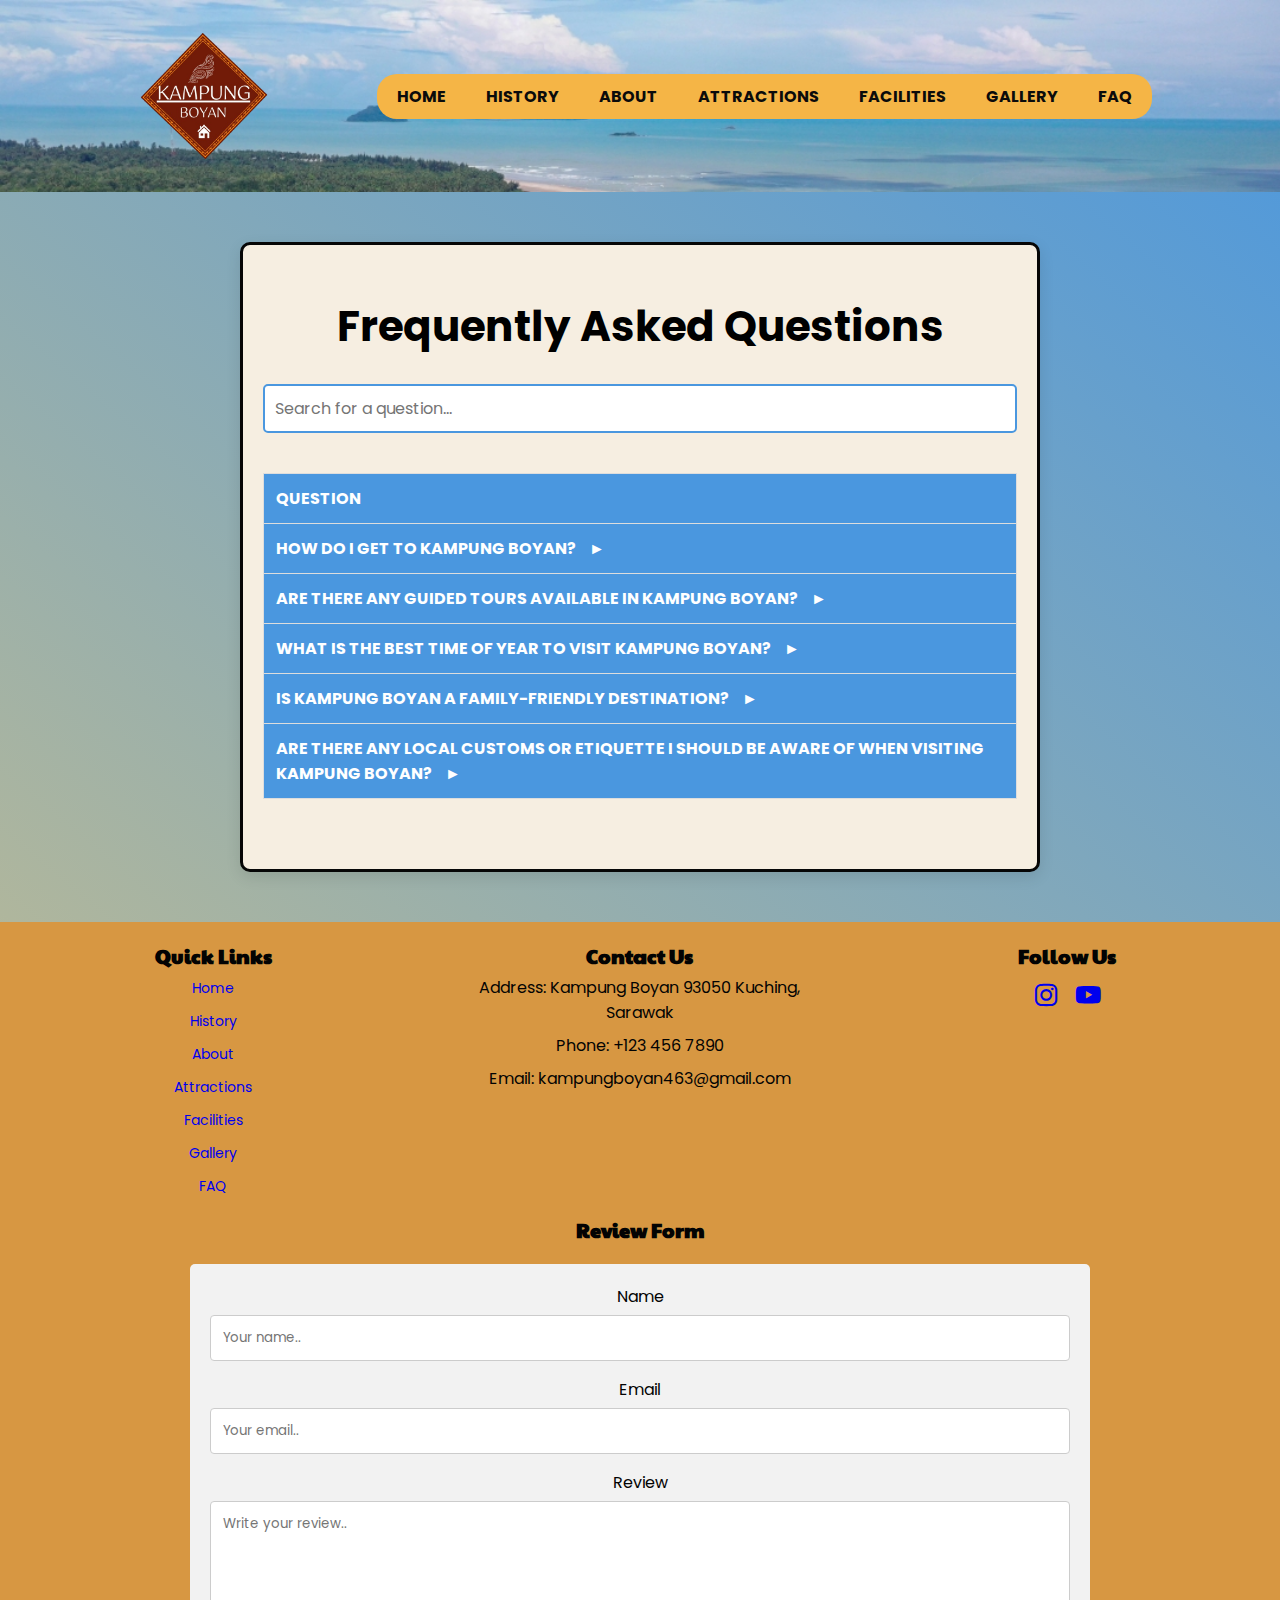
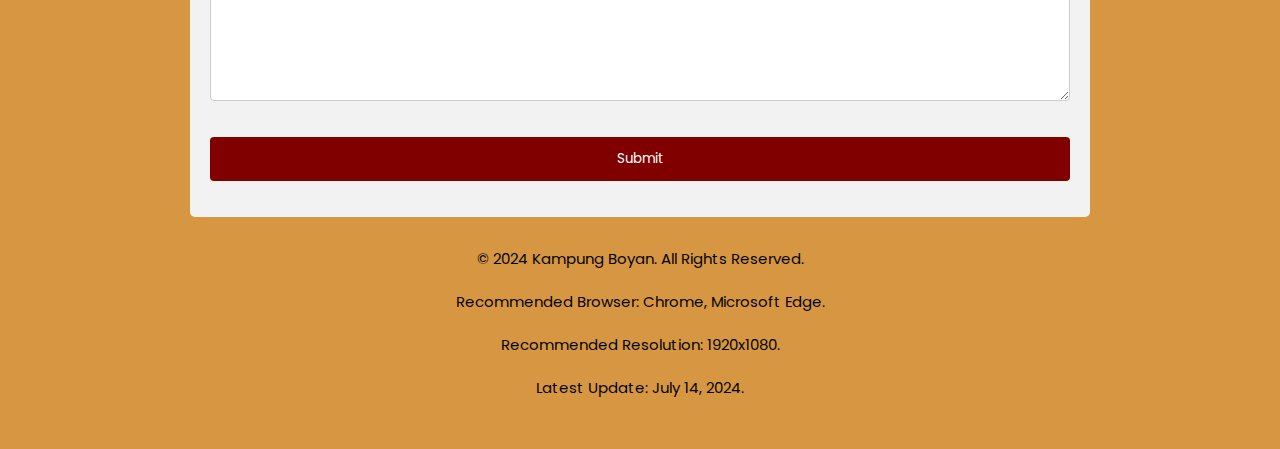
<file: faq.html>
<!DOCTYPE html>
<html lang="en">

<head>
    <meta charset="UTF-8">
    <meta name="viewport" content="width=device-width, initial-scale=1.0">
    <title>FAQ - Kampung Boyan Community</title>    
    <link rel="stylesheet" type="text/css" href="style.css">
    <link rel="stylesheet" href="https://unpkg.com/boxicons@latest/css/boxicons.min.css">
    <link rel="preconnect" href="https://fonts.googleapis.com">
    <link rel="preconnect" href="https://fonts.gstatic.com" crossorigin>
    <link href="https://fonts.googleapis.com/css2?family=Paytone+One&family=Poppins:wght@100;200;300;400;500;600;700;800;900&display=swap" rel="stylesheet">
</head>

<body>
    <!-- Loading Animation -->
    <div class="loader" id="loader">
        <div></div>
        <div></div>
        <div></div>
        <div></div>
        <div></div>
    </div>
    <script>
        window.addEventListener('load', function() {
            document.body.classList.add('loaded');
        });
    </script>

    <!-- Top Button -->
    <button onclick="topFunction()" id="myBtn" title="Go to top"><img src="images/arrow.png" width="30" height="30" alt="Scroll Arrow"></button>
    <script>
        // Get the button:
        let mybutton = document.getElementById("myBtn");

        // When the user scrolls down 20px from the top of the document, show the button
        window.onscroll = function() {scrollFunction()};

        function scrollFunction() {
            if (document.body.scrollTop > 20 || document.documentElement.scrollTop > 20) {
                mybutton.style.display = "block";
            } else {
                mybutton.style.display = "none";
            }
        }

        // When the user clicks on the button, scroll to the top of the document
        function topFunction() {
            document.body.scrollTop = 0; // For Safari
            document.documentElement.scrollTop = 0; // For Chrome, Firefox, IE and Opera
        }
    </script>

    <!-- Header --> 
    <header>
        <a href="index.html" class="logo">
            <img src="images/logo.png" alt="Kampung Boyan Logo">
        </a>
        <div class="bx bx-menu" id="menu-icon"></div>
        <ul class="navbar">
            <li><a href="index.html">HOME</a></li>
            <li><a href="history.html">HISTORY</a></li>
            <li>
                <a href="about.html">ABOUT</a>
                <ul class="submenu">
                    <li><a href="about.html#culture">Culture</a></li>
                    <li><a href="about.html#food">Food</a></li>
                    <li><a href="about.html#attire">Attire</a></li>
                    <li><a href="about.html#races">Races</a></li>
                </ul>
            </li>
            <li>
                <a href="attractions.html">ATTRACTIONS</a>
                <ul class="submenu">
                    <li><a href="attractions.html#historical">Historical Places</a></li>
                    <li><a href="attractions.html#tourism">Tourism Spots</a></li>
                </ul>
            </li>
            <li><a href="facilities.html">FACILITIES</a></li>
            <li><a href="gallery.html">GALLERY</a></li>
            <li><a href="faq.html">FAQ</a></li>
        </ul>
    </header>
    
    <!-- Faq Section --> 
    <section class="faq" id="faq">
        <div class="faq-container">
            <h1>Frequently Asked Questions</h1>
            <input type="text" id="faq-search" placeholder="Search for a question...">
            <table class="faq-table">
                <thead>
                    <tr>
                        <th>Question</th>
                    </tr>
                </thead>
                
                <tbody>
                    <tr>
                        <th>How do I get to Kampung Boyan? <span class="collapsible-icon">&#x25BA;</span></th>
                        <td class="collapsible-content closed">You can reach Kampung Boyan by taking a boat across the Sarawak River from the
                            Kuching Waterfront. There are frequent boat services, and the ride offers beautiful views of the river and the
                            surrounding area. Alternatively, you can reach the village by road via the main bridges connecting to the northern
                            bank of the river.</td>
                    </tr>
                    <tr>
                        <th>Are there any guided tours available in Kampung Boyan? <span class="collapsible-icon">&#x25BA;</span></th>
                        <td class="collapsible-content closed">Yes, guided tours are available in Kampung Boyan. These tours offer insights
                            into the village's history, culture, and daily life. You can book a tour through local tour operators or inquire
                            at the visitor information center in Kuching.</td>
                    </tr>
                    <tr>
                        <th>What is the best time of year to visit Kampung Boyan? <span class="collapsible-icon">&#x25BA;</span></th>
                        <td class="collapsible-content closed">The best time to visit Kampung Boyan is during the dry season, which typically
                            runs from April to October. This period offers pleasant weather for exploring the village and enjoying outdoor
                            activities. However, the village can be visited year-round, and each season has its own charm.</td>
                    </tr>
                    <tr>
                        <th>Is Kampung Boyan a family-friendly destination? <span class="collapsible-icon">&#x25BA;</span></th>
                        <td class="collapsible-content closed">Yes, Kampung Boyan is a family-friendly destination. The village offers a safe
                            and welcoming environment for visitors of all ages. Families can enjoy exploring the markets, taking boat rides
                            on the river, and participating in cultural activities.</td>
                    </tr>
                    <tr>
                        <th>Are there any local customs or etiquette I should be aware of when visiting Kampung Boyan? <span class="collapsible-icon">&#x25BA;</span></th>
                        <td class="collapsible-content closed">When visiting Kampung Boyan, it’s important to be respectful of local customs
                            and traditions. Dress modestly, especially when visiting religious sites or during festivals. Always ask for
                            permission before taking photographs of people or private property. Showing respect for elders and participating
                            in communal activities are also appreciated.</td>
                    </tr>
                </tbody>
            </table>
        </div>
    </section>

    <script>
        document.addEventListener('DOMContentLoaded', () => {
            const faqHeaders = document.querySelectorAll('.faq-table th');
            const searchInput = document.getElementById('faq-search');

            faqHeaders.forEach(header => {
                header.addEventListener('click', () => {
                    const nextElement = header.nextElementSibling;
                    if (nextElement && nextElement.classList.contains('collapsible-content')) {
                        const icon = header.querySelector('.collapsible-icon');
                        nextElement.classList.toggle('open');
                        nextElement.classList.toggle('closed');
                        icon.classList.toggle('open');
                    }
                });
            });

            searchInput.addEventListener('input', () => {
                const filter = searchInput.value.toLowerCase();
                const faqRows = document.querySelectorAll('.faq-table tr');

                faqRows.forEach(row => {
                    const question = row.querySelector('th').textContent.toLowerCase();
                    if (question.includes(filter)) {
                        row.style.display = '';
                    } else {
                        row.style.display = 'none';
                    }
                });
            });
        });
    </script>

    <!-- Footer -->
    <footer>
        <div class="footer-content">
            <div class="footer-links">
                <h2>Quick Links</h2>
                <ul>
                    <li><a href="index.html">Home</a></li>
                    <li><a href="history.html">History</a></li>
                    <li><a href="about.html">About</a></li>
                    <li><a href="attractions.html">Attractions</a></li>
                    <li><a href="facilities.html">Facilities</a></li>
                    <li><a href="gallery.html">Gallery</a></li>
                    <li><a href="faq.html">FAQ</a></li>
                </ul>
            </div>

            <div class="footer-info">
                <h2>Contact Us</h2>
                <p>Address: Kampung Boyan 93050 Kuching, <br>Sarawak   </p>
                <p>Phone: +123 456 7890</p>
                <p>Email: kampungboyan463@gmail.com</p>
            </div>

            <div class="footer-social">
                <h2>Follow Us</h2>
                <div class="social-icons">
                    <a href="https://www.instagram.com/kampungboyan?igsh=aXh3c3pmdzU1aGNw&utm_source=qr"><i class="bx bxl-instagram"></i></a>
                    <a href="https://www.youtube.com/@KampungBoyan-w9q"><i class="bx bxl-youtube"></i></a>
                </div>
            </div>
        </div>

        <div class="footer-review">
            <h2>Review Form</h2>
            <div class="review-container">
                <form action="action_page.php">
                  <div class="form-group">
                    <label for="name">Name</label>
                    <input type="text" id="name" name="name" placeholder="Your name..">
                  </div>
                  
                  <div class="form-group">
                    <label for="email">Email</label>
                    <input type="email" id="email" name="email" placeholder="Your email..">
                  </div>
                  
                  <div class="form-group">
                    <label for="review">Review</label>
                    <textarea id="review" name="review" placeholder="Write your review.." style="height:200px"></textarea>
                  </div>
                  
                  <div class="form-group">
                    <input type="submit" value="Submit">
                  </div>
                </form>
            </div>
        </div>

        <div class="footer-bottom">
            <p>&copy; 2024 Kampung Boyan. All Rights Reserved.</p>
            <p>Recommended Browser: Chrome, Microsoft Edge.</p>
            <p>Recommended Resolution: 1920x1080.</p>
            <p>Latest Update: July 14, 2024.</p>
        </div>
    </footer>
</body>
</html>
</file>
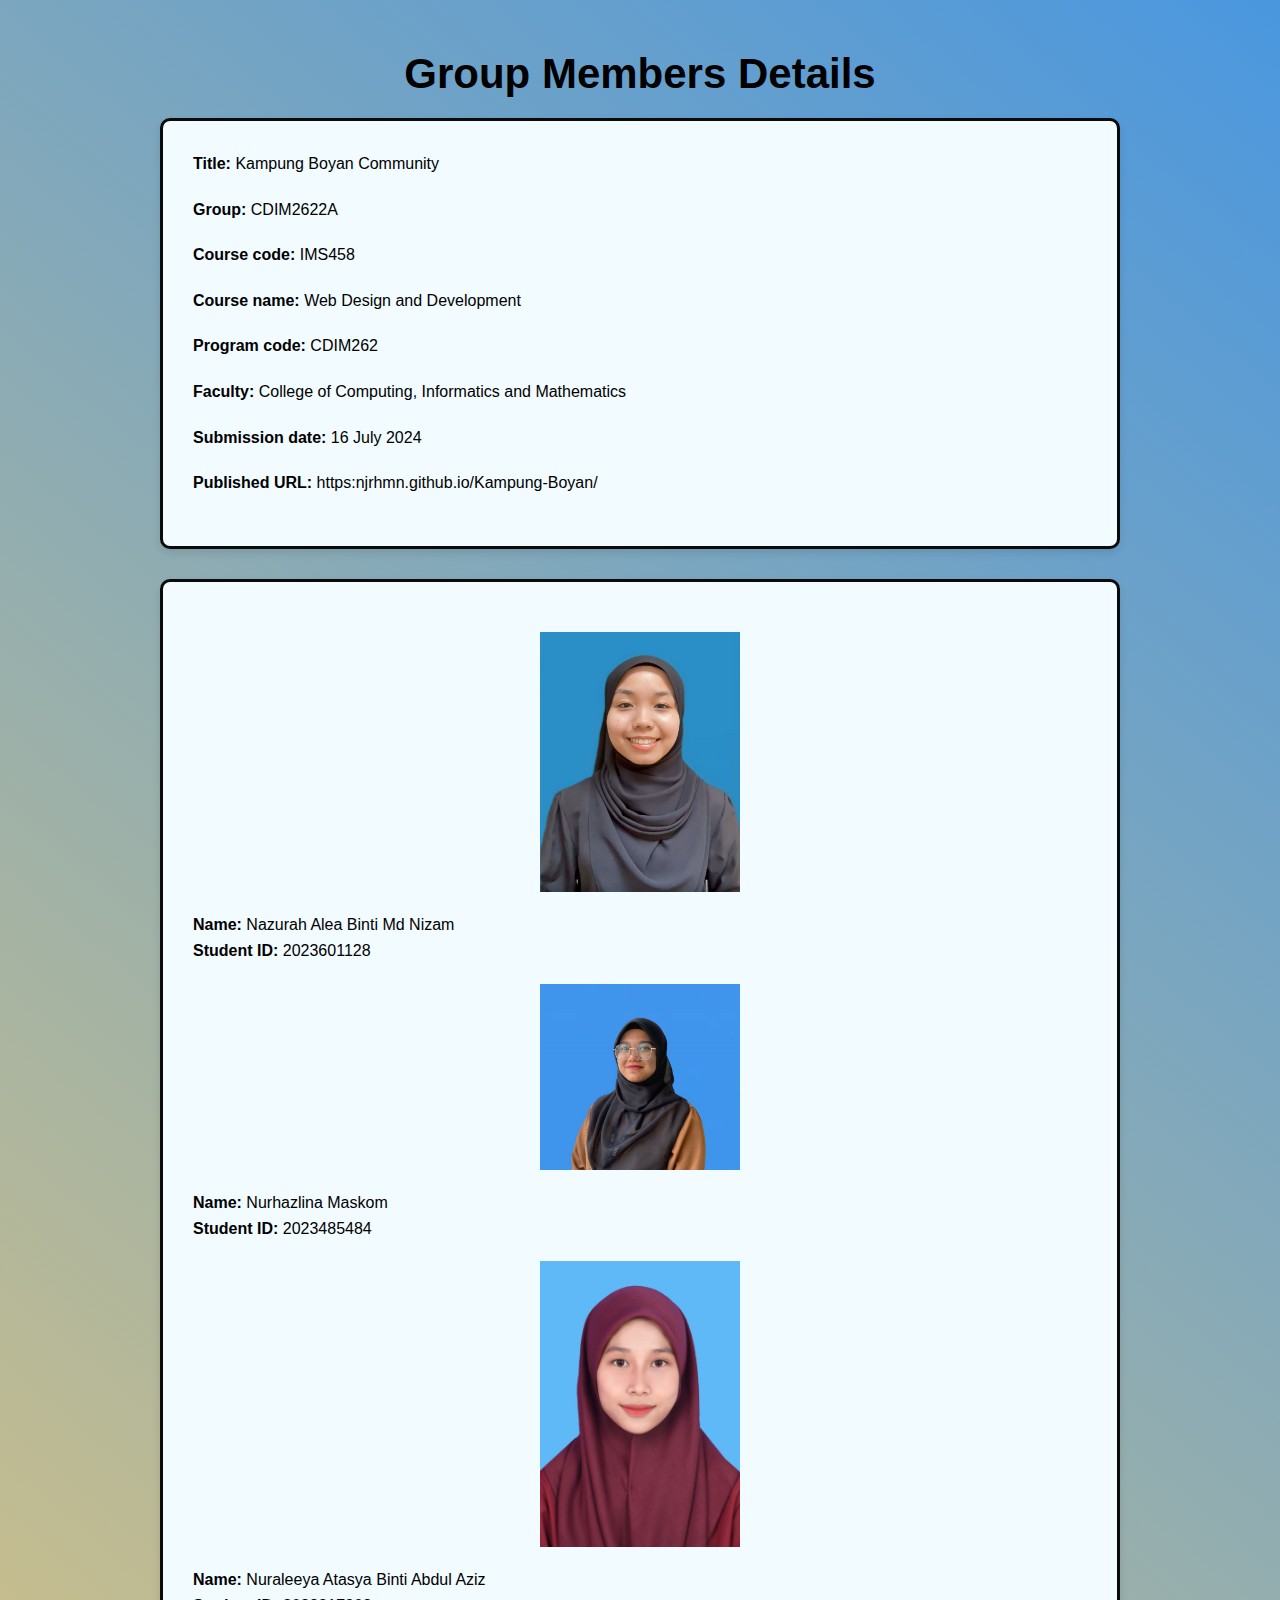
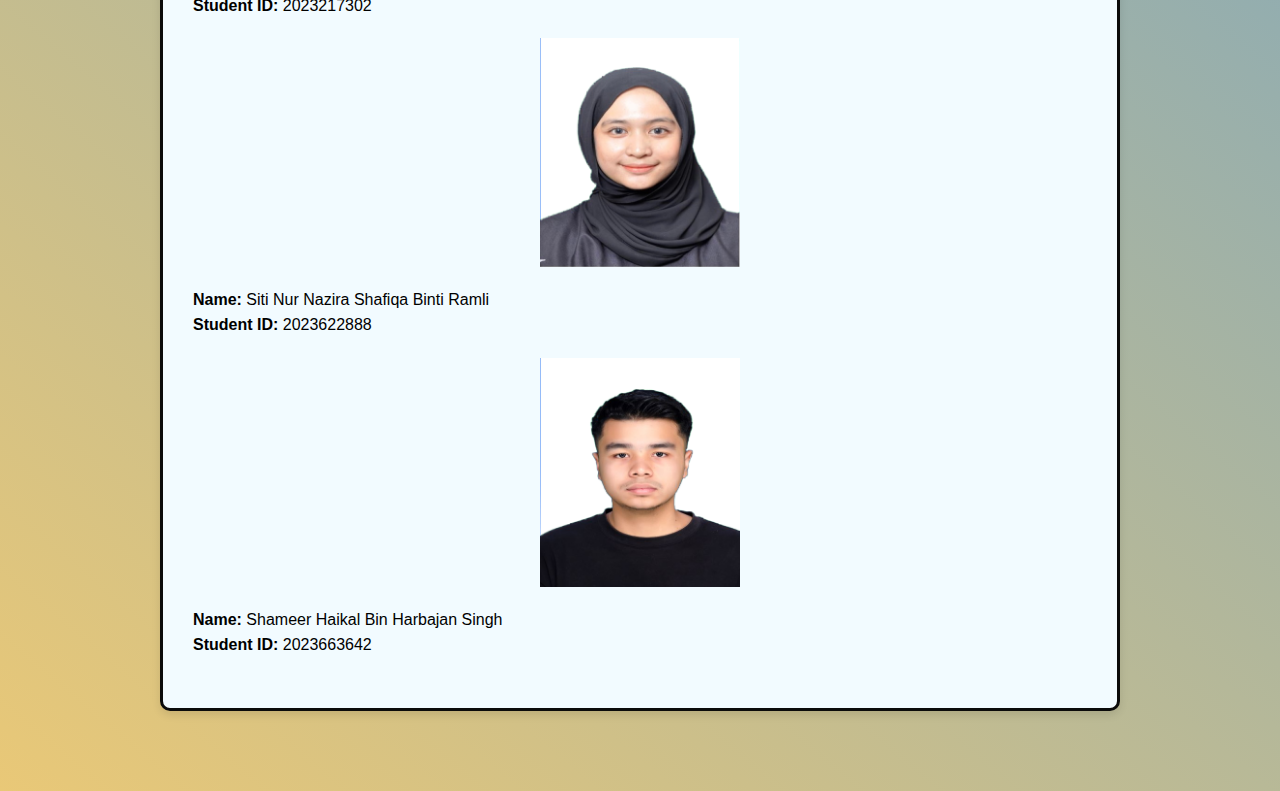
<file: webmaster.html>
<!DOCTYPE html>
<html lang="en">

<head>
    <meta charset="UTF-8">
    <meta name="viewport" content="width=device-width, initial-scale=1.0">
    <title>Student's Details</title>
    <link rel="stylesheet" href="style.css">
</head>

<body>
    <section class="about" id="about">
        <div class="about-container">
            <h1 class="section-title">Group Members Details</h1>
            <div class="about-item">
                <p><strong>Title:</strong> Kampung Boyan Community</p>
                <p><strong>Group:</strong> CDIM2622A</p>
                <p><strong>Course code:</strong> IMS458</p>
                <p><strong>Course name:</strong> Web Design and Development</p>
                <p><strong>Program code:</strong> CDIM262</p>
                <p><strong>Faculty:</strong> College of Computing, Informatics and Mathematics</p>
                <p><strong>Submission date:</strong> 16 July 2024</p>
                <p><strong>Published URL:</strong> https:njrhmn.github.io/Kampung-Boyan/</p>
            </div>

            <div class="about-item" id="student">
                <div>
                    <img src="images/nazurah.jpg" width="200" alt="Group Member 1">
                    <p><strong>Name:</strong> Nazurah Alea Binti Md Nizam
                    <br><strong>Student ID:</strong> 2023601128</p>
                </div>
                <div>
                    <img src="images/hazlina.jpg" width="200" alt="Group Member 2">
                    <p><strong>Name:</strong> Nurhazlina Maskom
                    <br><strong>Student ID:</strong> 2023485484</p>
                </div>
                <div>
                    <img src="images/atasya.jpg" width="200" alt="Group Member 3">
                    <p><strong>Name:</strong> Nuraleeya Atasya Binti Abdul Aziz
                    <br><strong>Student ID:</strong> 2023217302</p>
                </div>
                <div>
                    <img src="images/nazira.PNG" width="200" alt="Group Member 4">
                    <p><strong>Name:</strong> Siti Nur Nazira Shafiqa Binti Ramli
                    <br><strong>Student ID:</strong> 2023622888</p>
                </div>
                <div>
                    <img src="images/shameer.PNG" width="200" alt="Group Member 5">
                    <p><strong>Name:</strong> Shameer Haikal Bin Harbajan Singh
                    <br><strong>Student ID:</strong> 2023663642</p>
                </div>
            </div>
        </div>
    </section>
</body>
</html>
</file>
<file: style.css>
* {
    margin: 0;
    padding: 0;
    box-sizing: border-box;
    font-family: 'Poppins', sans-serif;
    text-decoration: none;
    list-style: none;
    scroll-behavior: smooth;
    outline: none;
}

:root {
    --bg-color: #fff;
    --text-color: #221314;
    --second-color: #5a7184;
    --main-color: #6e54fa;
    --accent-color: #d2bb54;
    --big-font: 6rem;
    --h2-font: 2.3em;
    --p-font: 1.1rem;
}

body {
    background: linear-gradient(40deg, #e9c877, #4a97df);
    color: var(--text-color);
    overflow-x: hidden;
}

header {
    position: relative;
    top: 0;
    left: 0;
    width: 100%;
    z-index: 1000;
    display: flex;
    align-items: center;
    justify-content: space-between;
    padding: 20px 10%;
    transition: 0.4s ease;
    background: url('images/background.jpg');
    background-size: cover;
}

h1 {
    font-size: 42px;
    margin-bottom: 20px;
    color: #000000;
    text-align: center;
}

section {
    padding: 100px 10%;
}

/* FOR VIDEO */
.media-section {
    text-align: center;
    margin-bottom: 20px;
}

.video {
    width: 100%;
    max-width: 100%;
    height: 300px;
}

.caption {
    font-size: 0.9rem;
    color: black;
    text-align: center;
    margin-top: 5px;
}

/* LOGO */
.logo {
    display: flex;
    align-items: center;
    text-decoration: none;
    color: var(--bg-color); /* Optional: Set color if using text fallback */
}

.logo img {
    height: 152px; /* Adjust height as needed */
    width: auto; /* Maintain aspect ratio */
    margin-right: 10px; /* Space between logo and menu icon */
}

/* NAVIGATION BAR */
#menu-icon {
    display: none;
    cursor: pointer;
    font-size: 24px;
    color: #ffffff;
}

.navbar {
    list-style: none;
    display: flex;
    align-items: center;
    background-color: #f5b546;
    border-radius: 20px;
}

.navbar li {
    position: relative;
}

.navbar a {
    display: block;
    padding: 10px 20px;
    text-decoration: none;
    color: #0b0b0b;
    font-weight: bold;
    transition:0.3s, color 0.3s;
    border-radius: 20px;
}

.navbar a:hover {
    background-color: brown;
    color: #fff;
}

/* Submenu Styles */
.submenu {
    list-style: none;
    padding: 0;
    margin: 0;
    position: absolute;
    top: 100%;
    left: 0;
    background-color: brown;
    border-radius: 20px;
    display: none;
    box-shadow: 0 4px 8px rgba(0, 0, 0, 0.1);
    align-items: center;
}

.submenu li {
    width: 110px;
    text-align: center;
    width: auto;
}

.submenu a {
    padding: 10px 20px;
    color: #fff;
    font-weight: normal;
}

.submenu a:hover {
    background-color: #f5b546;
    border-radius: 5px;
}

/* Show submenu on hover */
.navbar li:hover > .submenu {
    display: block;
}

/* Responsive Menu */
@media (max-width: 768px) {
    header {
        flex-direction: column;
        align-items: flex-start;
    }

    #menu-icon {
        display: block;
    }

    .navbar {
        flex-direction: column;
        width: 100%;
        display: none;
    }

    .navbar li {
        width: 100%;
    }

    .navbar a {
        width: 100%;
        padding: 10px 20px;
    }

    .navbar.active {
        display: flex;
    }

    .submenu {
        position: static;
        box-shadow: none;
    }

    .submenu a {
        padding-left: 40px; /* Indent submenu items */
    }
}

/* INDEX (HOME) */
.home {
    position: relative;
    width: 100%;
    height: 100vh;
    background: url('images/background.jpg') center center no-repeat;
    background-size: cover;
    display: grid;
    align-items: center;
    grid-template-columns: repeat(1, 1fr);
}

.home-text {
    text-align: center;
    color: var(--bg-color);
    background: rgba(0, 0, 0, 0.5);
    padding: 48px 20px;
    border-radius: 10px;
    max-width: 800px;
    margin: auto;
    display: flex;
    flex-direction: column;
    align-items: center;
    border: #ffffff solid 3px;
}

.home-text h1 {
    font-size: var(--h2-font);
    color: white;
    line-height: 1.2;
    background: linear-gradient(40deg, #FCD106, black, #CE1126);
    font-style: oblique;
    font-family: "forte forward";
    letter-spacing: 4px;
    margin-bottom: 25px;
    padding: 10px 25px; /* Added padding for better shape */
    text-shadow: 2px 2px 4px rgba(0, 0, 0, 0.3);
    border-radius: 30px; /* Reduced border-radius for a smoother shape */
    transition: transform 0.3s ease, box-shadow 0.3s ease; /* Added box-shadow transition */
    border: #ffffff solid 3px;
}

.home-text h1:hover {
    transform: scale(1.15);
    box-shadow: 0 4px 15px rgba(0, 0, 0, 0.2); /* Added subtle box-shadow on hover */
}

.home-text p {
    color: rgb(255, 255, 255);
    font-size: 20px;
    font-weight: 400;
    line-height: 1.9;
    margin-bottom: 30px;
}

.home-btn {
    display: inline-block;
    padding: 10px 10px;
    margin-top: 20px;
    color: black;
    background-color: rgb(255, 255, 208);
    text-decoration: none;
    border-radius: 20px;
    transition: 0.4s ease, transform 0.4s ease;
}

.home-btn:hover {
    background: var(--accent-color);
    color: var(--text-color);
    transform: scale(1.1);
}

/* Slideshow container */
.slideshow-container {
    max-width: 1000px;
    position: relative;
    margin: auto;
}
  
/* Hide the images by default */
.mySlides {
    display: none;
}

.prev, .next {
    cursor: pointer;
    position: absolute;
    top: 50%;
    width: auto;
    margin-top: -22px;
    padding: 16px;
    color: white;
    font-weight: bold;
    font-size: 18px;
    transition: 0.6s ease;
    border-radius: 0 3px 3px 0;
    user-select: none;
}
  
.next {
    right: 0;
    border-radius: 3px 0 0 3px;
}
  
.prev:hover, .next:hover {
    background-color: rgba(0,0,0,0.8);
}
  
/* Number text (1/3 etc) */
.numbertext {
    color: #f2f2f2;
    font-size: 12px;
    padding: 8px 12px;
    position: absolute;
    top: 0;
}

.dot {
    cursor: pointer;
    height: 15px;
    width: 15px;
    margin: 0 2px;
    background-color: #bbb;
    border-radius: 50%;
    display: inline-block;
    transition: background-color 0.6s ease;
}
  
.active, .dot:hover {
    background-color: #717171;
}

.fade {
    animation-name: fade;
    animation-duration: 1.5s;
}
  
@keyframes fade {
    from {opacity: .4}
    to {opacity: 1}
}

/* HISTORY */
.history {
    background: linear-gradient(40deg, #e9c877, #4a97df);
}

.history-container {
    max-width: 900px;
    margin: auto;
    padding: 60px;
    background-color: #ffd677;
    border: #ffffff solid 10px;
    border-radius: 20px;
}

.history-content {
    display: flex;
    justify-content: space-between;
    gap: 40px; /* Adjust spacing between columns */
    text-align: justify;
}

.history-text {
    flex: 1;
    margin-right: 20px;
}

.history-section {
    margin-bottom: 30px;
}

.history-boyan{
    text-align: center;
}

.history-subtitle {
    font-size: 1.8rem;
    color: black;
    margin-bottom: 10px;
}

.section-header {
    text-align: center;
    margin-bottom: 20px;
    font-size: 40px
}

.location-image {
    display: block;
    margin: 0 auto; /* Center the image horizontally */
    max-width: 80%;
    height: auto;
    margin-top: 20px;
    box-shadow: 0 4px 8px rgba(0, 0, 0, 0.1);
    border: #0b0b0b solid 5px;
}

.read-more-btn {
    background-color: #4a97df;
    color: #fff;
    border: none;
    padding: 10px 40px;
    font-size: 16px;
    cursor: pointer;
    transition: background-color 0.3s ease, transform 0.3s ease;
    border-radius: 25px;
    margin-top: 10px;
}

.read-more-btn:hover {
    background-color: #6eb1f4;
}

.read-more-btn:focus {
    outline: none;
}

.read-more-content {
    display: none;
    margin-top: 20px;
}

.read-more-content.show {
    display: block;
}

@media (max-width: 768px) {
    .history-content {
        flex-direction: column;
    }

    .history-text {
        margin-right: 0;
        margin-bottom: 20px;
    }
}

/* ABOUT */
.about {
    background: linear-gradient(40deg, #e9c877, #4a97df);
    padding: 50px 0;
}

.about-container {
    max-width: 1000px;
    margin: 0 auto;
    padding: 0 20px;
}

.about-item {
    background-color: #f2fbff;
    border-radius: 10px;
    box-shadow: 0 4px 8px rgba(0, 0, 0, 0.1);
    padding: 30px;
    margin-bottom: 30px;
    border: #0b0b0b solid 3px;
    text-align: justify;
}

.about-item h2 {
    font-size: 24px;
    color: black;
    margin-bottom: 15px;
    text-align: center;
}

.about-item img {
    max-width: 40%; /* Adjust to desired width */
    height: auto;
    display: block;
    margin: 0 auto 20px; /* Center the image and add bottom margin */
}

.about-item p {
    line-height: 1.6;
    color: black;
}

.about-item > div {
    margin-top: 20px;
}

.about-item h3 {
    font-size: 18px;
    color: black;
    margin-bottom: 10px;
}

.about-grid {
    display: grid;
    grid-template-columns: repeat(3, 1fr);
    gap: 10px;
}

.container {
    width: 293px;
    height: 200px;
    perspective: 800px;
}

.container:hover > .card {
    cursor: pointer;
    transform: rotateY(180deg);
}

.card {
    height: 100%;
    width: 100%;
    position: relative;
    transition: transform 1500ms;
    transform-style: preserve-3d;
}

.front, .back {
    height: 100%;
    width: 100%;
    border-radius: 2rem;
    box-shadow: 0 0 5px 2px rgba(50, 50, 50, 0.25);
    position: absolute;
    backface-visibility: hidden;
}

.front {
    background-size: cover;
    background-position: center;
}

#container1 .front {
    background-image: url(images/raya.png);
}

#container2 .front {
    background-image: url(images/gawai.jpg);
}

#container3 .front {
    background-image: url(images/carving.jpg);
}

#container4 .front {
    background-image: url(images/pottery.png);
}

#container5 .front {
    background-image: url(images/zapin.jpg);
}

#container6 .front {
    background-image: url(images/paraga.jpg);
}

.back {
    background-color: burlywood;
    transform: rotateY(180deg);
    display: flex;
    flex-direction: column;
    justify-content: center;
    align-items: center;
    gap: 5rem;
    padding: 20px;
    padding-top: 35px;
}

/* Media queries for responsive design */
@media (max-width: 768px) {     
    .about-item {
        padding: 20px;
    }

    .about-item h2 {
        font-size: 20px;
    }

    .about-item h3 {
        font-size: 16px;
    }
}

/* ATTRACTIONS */
.attractions {
    background: linear-gradient(40deg, #e9c877, #4a97df);
    padding: 50px 0;
}

.attractions-container {
    max-width: 1000px;
    margin: 0 auto;
    padding: 0 20px;
}

.attractions-item {
    background-color: #f2fbff;
    border-radius: 10px;
    box-shadow: 0 4px 8px rgba(0, 0, 0, 0.1);
    padding: 30px;
    margin-bottom: 30px;
    border: #0b0b0b solid 3px;
    text-align: justify;
}

.attractions-item h2 {
    font-size: 24px;
    color: black;
    margin-bottom: 15px;
    text-align: center;
}

.attractions-item img {
    max-width: 40%; /* Adjust to desired width */
    height: auto;
    display: block;
    margin: 0 auto 20px; /* Center the image and add bottom margin */
}

.attractions-item p {
    line-height: 1.6;
    color: black;
}

.attractions-item > div {
    margin-top: 20px;
}

.attractions-item h3 {
    font-size: 18px;
    color: black;
    margin-bottom: 10px;
}

p {
    margin-bottom: 20px;
}

.button-container {
    text-align: center;
    margin-bottom: 20px;
}

a.ticket-button {
    display: inline-block;
    padding: 10px 20px;
    color: #fff;
    background-color: #007bff;
    text-decoration: none;
    border-radius: 5px;
}

a.ticket-button:hover {
    background-color: #0056b3;
}

table {
    width: 100%;
    border-collapse: collapse;
    margin-bottom: 20px;
}

table, th, td {
    border: #ddd solid 1px;
}

th, td {
    padding: 12px;
    text-align: left;
}

th {
    background-color: #f5b546;
}

/* Media queries for responsive design */
@media (max-width: 768px) {     
    .attractions-item {
        padding: 20px;
    }

    .attractions-item h2 {
        font-size: 20px;
    }

    .attractions-item h3 {
        font-size: 16px;
    }
}

/* FACILITIES */
.facilities {
    background: linear-gradient(40deg, #e9c877, #4a97df);
    padding: 50px 0;
}

.facilities-container {
    max-width: 1000px;
    margin: 0 auto;
    padding: 0 20px;
}

.facilities-item {
    background-color: #f2fbff;
    border-radius: 10px;
    box-shadow: 0 4px 8px rgba(0, 0, 0, 0.1);
    padding: 30px;
    margin-bottom: 30px;
    border: #0b0b0b solid 3px;
    text-align: justify;
}

.facilities-item img {
    max-width: 40%; /* Adjust to desired width */
    height: auto;
    display: block;
    margin: 0 auto 20px; /* Center the image and add bottom margin */
}

.facilities-item p {
    line-height: 1.6;
    color: black;
}

.facilities-item > div {
    margin-top: 20px;
}

.facilities-item h3 {
    font-size: 18px;
    color: black;
    margin-bottom: 10px;
}

/* Media queries for responsive design */
@media (max-width: 768px) {     
    .facilities-item {
        padding: 20px;
    }

    .facilities-item h3 {
        font-size: 16px;
    }
}

/* GALLERY */
.gallery {
    background: linear-gradient(40deg, #e9c877, #4a97df);
    text-align: center;
}

.gallery-container {
    max-width: 1100px;
    margin: 0 auto;
    padding: 60px;
    background-color: #ffd677;
    border: #ffffff solid 10px;
    border-radius: 30px;
}

.gallery h1 {
    font-size: 42px;
    margin-bottom: 20px;
    color: #000000;
}

.gallery p {
    font-size: 20px;
    margin-bottom: 40px;
    color: #0e0d0d;
    font-family: 'Segoe UI', Tahoma, Geneva, Verdana, sans-serif;
}

.gallery-grid {
    display: grid;
    grid-template-columns: repeat(3, 1fr);
    gap: 20px;
}

.gallery-item {
    position: relative;
    overflow: hidden;
    border-radius: 10px;
    box-shadow: 0 4px 8px rgba(0, 0, 0, 0.1);
}

.gallery-item img {
    width: 100%; /* Ensures the image fills its container */
    height: 100%; /* Ensures the image maintains its aspect ratio */
    display: block;
    object-fit: cover; /* Ensures the image covers the entire container */
    transition: transform 0.3s ease;
}

.gallery-item:hover img {
    transform: scale(1.05);
}

.gallery-item-description {
    position: absolute;
    bottom: 0;
    left: 0;
    width: 100%;
    background-color: rgba(0, 0, 0, 0.7);
    color: #ffffff;
    padding: 10px;
    font-size: 14px;
    text-align: center;
    opacity: 0;
    transition: opacity 0.3s ease;
}

.gallery-item:hover .gallery-item-description {
    opacity: 1;
}

/* FAQ */
.faq {
    padding: 50px 20px; 
    background: #f6eee1;
    border-radius: 10px;
    box-shadow: 0 5px 15px rgba(0, 0, 0, 0.1);
    max-width: 800px;
    margin: 50px auto;
    border: #060606 solid 3px;
}

.faq .section-title {
    font-family: 'Paytone One', sans-serif;
    text-align: center;
    color: #3d3939;
    margin-bottom: 30px;
    font-size: 36px;
}

.faq input[type="text"] {
    width: 100%;
    padding: 10px;
    margin-bottom: 20px;
    border: #4a97df solid 2px;
    border-radius: 5px;
    font-size: 16px;
}

.faq-table {
    width: 100%;
    border-collapse: collapse;
    margin-top: 20px;
    animation: fadeIn 1s ease-in-out;
}

.faq-table th, .faq-table td {
    border: #ddd solid 1px;
    padding: 12px;
    text-align: left;
    transition: background-color 0.3s ease;
}

.faq-table th {
    background-color: #4a97df;
    color: #fff;
    text-transform: uppercase;
    position: relative;
    cursor: pointer;
}

.faq-table th:hover {
    background-color: #3b7cbf;
}

.faq-table tr:nth-child(even) {
    background-color: #f9f9f9;
}

.faq-table tr:hover {
    background-color: #f1f1f1;
}

.faq-table .collapsible-content {
    display: none;
    animation: slideDown 0.5s ease-in-out;
}

.faq-table .collapsible-content.open {
    display: table-row;
}

.faq-table .collapsible-icon {
    margin-left: 10px;
    transition: transform 0.3s ease;
}

.faq-table .collapsible-icon.open {
    transform: rotate(90deg);
}

@keyframes fadeIn {
    from {
        opacity: 0;
    }
    to {
        opacity: 1;
    }
}

@keyframes slideDown {
    from {
        max-height: 0;
        opacity: 0;
    }
    to {
        max-height: 500px;
        opacity: 1;
    }
}

/* FOOTER */
footer {
    background: #d79742;
    color: #030303;
    margin: auto;
    padding: 20px 10px;
    font-family: Arial, Helvetica, sans-serif;
    text-align: center;
}

.footer-content {
    display: grid;
    grid-template-columns: repeat(auto-fit, minmax(1px, 1fr)); /* Adjusted grid columns */
    gap: 20px;
}

.footer-content div {
    margin-bottom: 10px;
}

.footer-links h2, .footer-info h2, .footer-social h2, .footer-review h2 {
    font-family: 'Paytone One', sans-serif;
    font-size: 20px;
    margin-bottom: 5px;
}

.footer-links ul li {
    margin-bottom: 8px;
}

.footer-links ul li a {
    font-size: 14px;
}

.footer-info p {
    margin-bottom: 8px;
}

.footer-social .social-icons {
    display: flex;
    gap: 12px;
    justify-content: center;
}

.footer-social .social-icons a {
    font-size: 30px;
    margin-top: auto;
}

.footer-bottom {
    padding: 10px 0;
    font-size: 15px;
}

.review-container {
    border-radius: 5px;
    background-color: #f2f2f2;
    padding: 20px;
    height: 100%;
    width: 100vh;
    margin: 20px auto;
    display: flex;
    flex-direction: column;
    align-items: center;
}

form {
    display: flex;
    flex-direction: column;
    width: 100%;
}

.form-group {
    display: flex;
    flex-direction: column;
    margin-bottom: 16px;
}

input[type=text], input[type=email], textarea {
    width: 100%;
    padding: 12px;
    border: 1px solid #ccc;
    border-radius: 4px;
    box-sizing: border-box;
    margin-top: 6px;
    resize: vertical;
}

input[type=submit] {
    background-color: maroon;
    color: white;
    padding: 12px 20px;
    border: none;
    border-radius: 4px;
    cursor: pointer;
    margin-top: 20px;
}

input[type=submit]:hover {
    background-color: #f5b546;
}

/* WEBMASTER */
#students img {
    float: left;
}

/* LOADER STYLES */
.loader {
    display: flex;
    justify-content: center;
    align-items: center;
    height: 100vh;
    background-color: #f3f3f3;
}

.loader div {
    width: 10px;
    height: 50px;
    margin: 3px;
    background-color: #ffd700;
    animation: loader 1.2s infinite ease-in-out;
}

.loader div:nth-child(1) {
    animation-delay: -1.1s;
}

.loader div:nth-child(2) {
    animation-delay: -1.0s;
}

.loader div:nth-child(3) {
    animation-delay: -0.9s;
}

.loader div:nth-child(4) {
    animation-delay: -0.8s;
}

.loader div:nth-child(5) {
    animation-delay: -0.7s;
}

@keyframes loader {
    0%, 40%, 100% {
        transform: scaleY(0.4);
    }
    20% {
        transform: scaleY(1.0);
    }
}

/* Hide loader after page load */
body.loaded .loader {   
    display: none;
}

/* Scroll Button*/
#myBtn {
    display: none; /* Hidden by default */
    position: fixed; /* Fixed/sticky position */
    bottom: 20px; /* Place the button at the bottom of the page */
    right: 30px; /* Place the button 30px from the right */
    z-index: 99; /* Make sure it does not overlap */
    border: none; /* Remove borders */
    outline: none; /* Remove outline */
    background-color: brown; /* Set a background color */
    color: white; /* Text color */
    cursor: pointer; /* Add a mouse pointer on hover */
    padding: 10px; /* Some padding */
    border-radius: 10px; /* Rounded corners */
    font-size: 18px; /* Increase font size */
}
  
#myBtn:hover {
    background-color: #ffd700;
}
</file>
